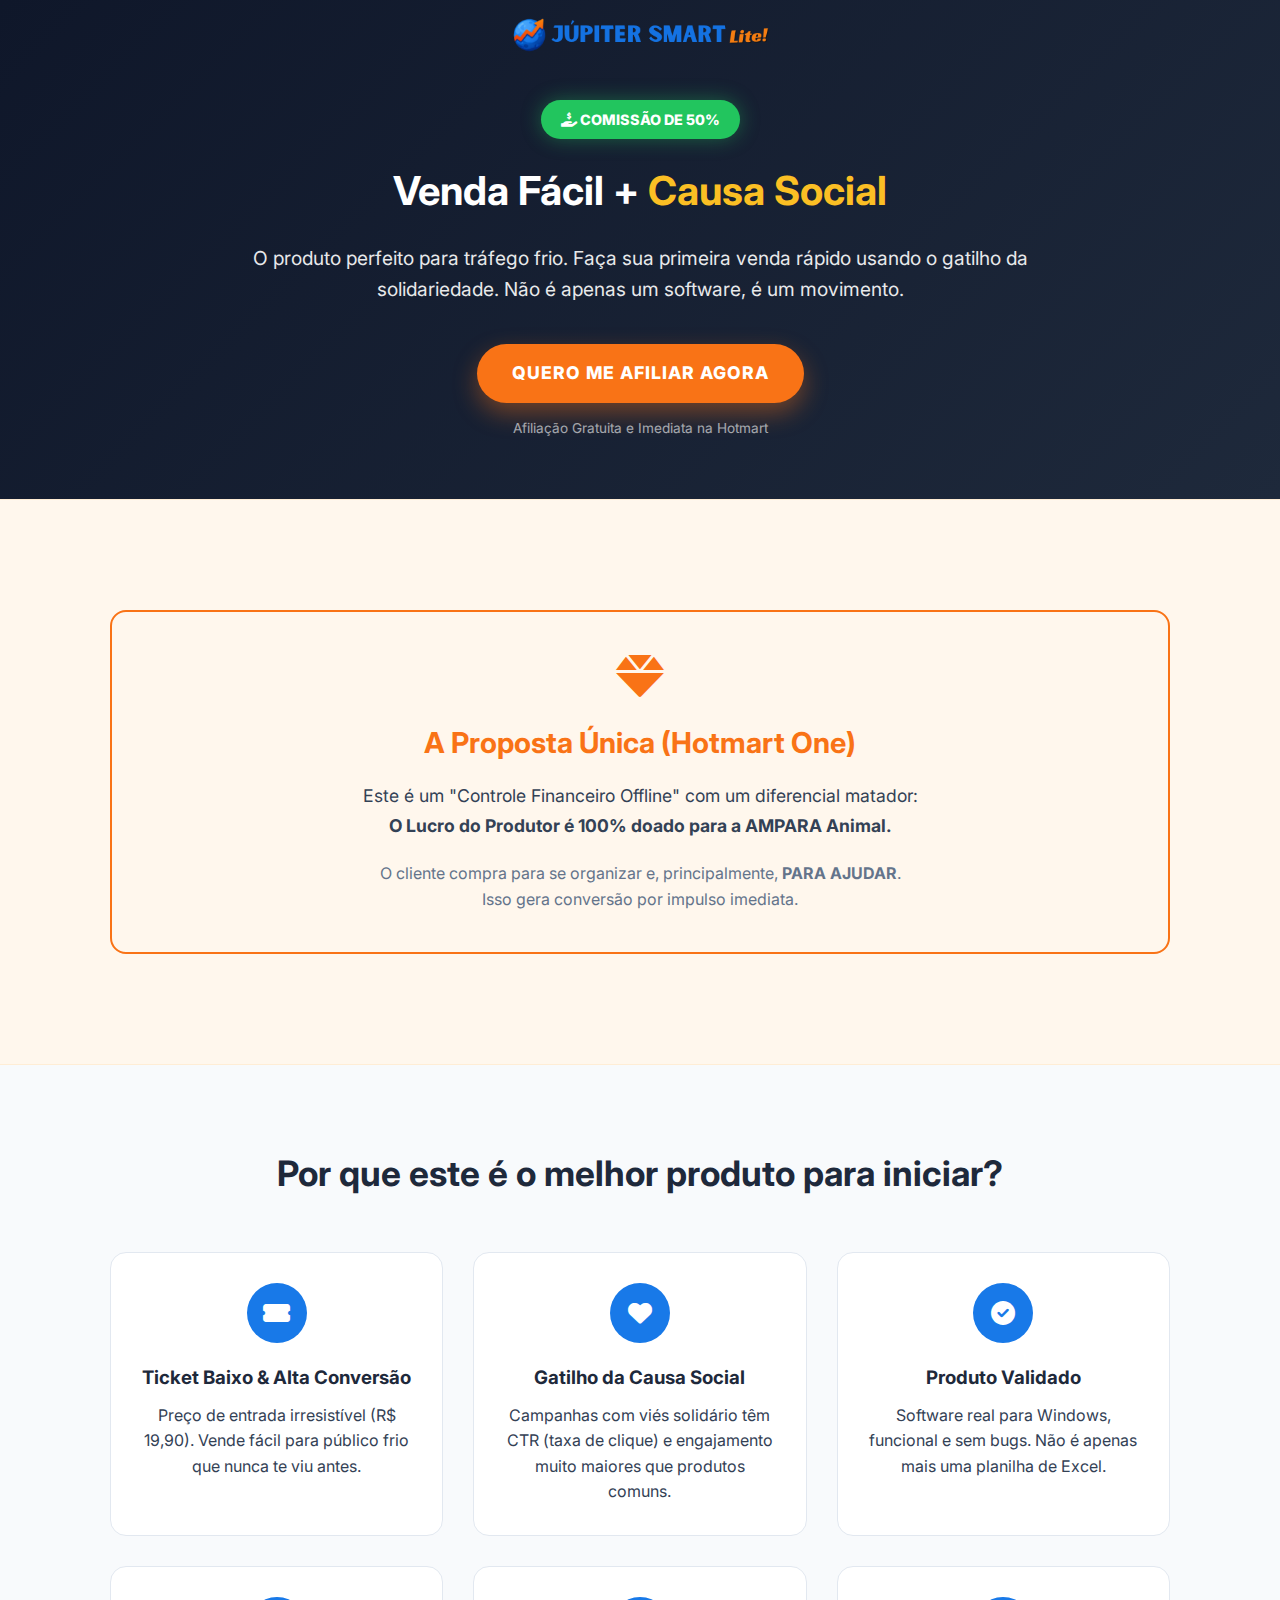
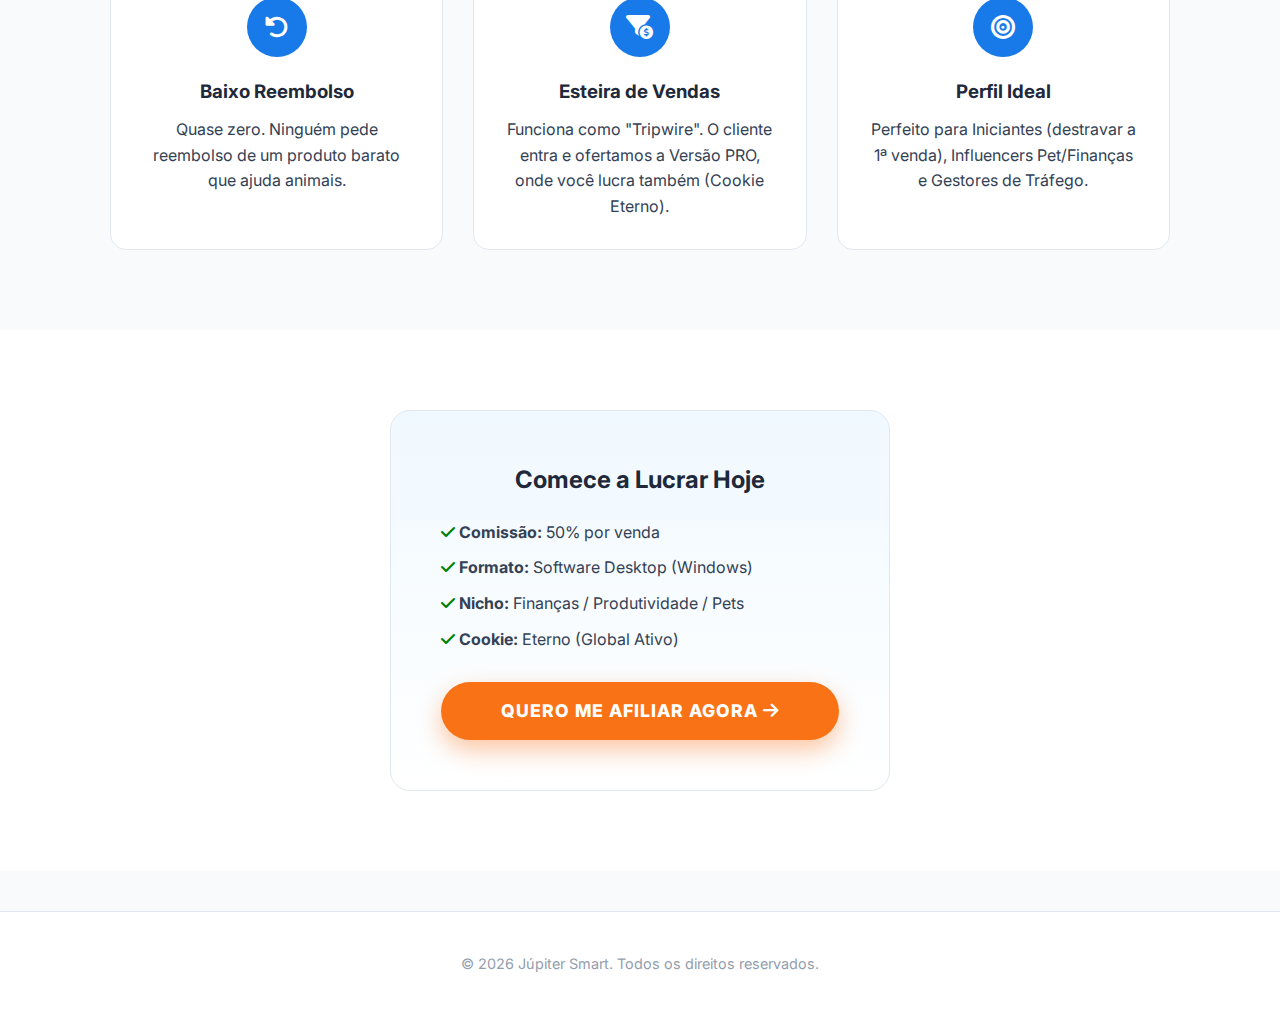
<file: afiliados.html>
<!DOCTYPE html>
<html lang="pt-BR">
<head>
    <meta charset="UTF-8">
    <meta name="viewport" content="width=device-width, initial-scale=1.0">
    <title>Seja um Afiliado - Júpiter Smart</title>
    
    <meta name="description" content="Lucre 50% de comissão ajudando a causa animal. O produto perfeito para tráfego frio e primeira venda.">
    <meta name="robots" content="noindex"> <link rel="icon" href="assets/img/favicon.png" type="image/png">
    <link href="https://fonts.googleapis.com/css2?family=Inter:wght@300;400;600;800&display=swap" rel="stylesheet">
    <link rel="preconnect" href="https://cdnjs.cloudflare.com" crossorigin>

    <link rel="stylesheet" href="https://cdnjs.cloudflare.com/ajax/libs/font-awesome/6.0.0/css/all.min.css" media="print" onload="this.media='all'">
    <noscript><link rel="stylesheet" href="https://cdnjs.cloudflare.com/ajax/libs/font-awesome/6.0.0/css/all.min.css"></noscript>

    <link rel="stylesheet" href="assets/css/style.css?v=2.0">

    <style>
        /* Ajustes Exclusivos para Página de Afiliados */
        .affiliate-hero {
            background: linear-gradient(135deg, #0f172a 0%, #1e293b 100%);
            color: white;
            padding: 100px 0 60px;
            text-align: center;
        }
        .affiliate-hero h1 { color: white; font-size: 2.5rem; margin-bottom: 20px; }
        .affiliate-hero .highlight { color: #fbbf24; } /* Amarelo Ouro */
        
        .commission-badge {
            background: #22c55e;
            color: white;
            padding: 8px 20px;
            border-radius: 50px;
            font-weight: 800;
            font-size: 0.9rem;
            text-transform: uppercase;
            display: inline-block;
            margin-bottom: 20px;
            box-shadow: 0 0 20px rgba(34, 197, 94, 0.4);
        }

        /* Card de Destaque (Hotmart One) */
        .unique-prop-box {
            background: #fff7ed; /* Fundo Laranja Bem Claro */
            border: 2px solid var(--accent);
            border-radius: 16px;
            padding: 40px;
            margin: 50px 0;
            text-align: center;
        }
        .unique-prop-box h3 { color: var(--accent); font-size: 1.8rem; margin-bottom: 15px; }

        /* Lista de Vantagens (Grid) */
        .benefit-icon {
            width: 60px; height: 60px;
            background: var(--primary);
            color: white;
            border-radius: 50%;
            display: flex; align-items: center; justify-content: center;
            font-size: 1.5rem;
            margin: 0 auto 20px;
        }
		
       /* --- AJUSTES DE DARK MODE (Automático) --- */
        
        /* 1. O Hero já é escuro por padrão, então não mexemos. */

        /* 2. Caixa de Proposta Única (Aquela Laranja Clara) */
        /* No escuro, ela vira cinza escuro para não ofuscar a visão */
        body.dark-mode .unique-prop-box {
            background: #1e293b; /* Cinza Escuro (Slate-800) */
            border-color: var(--border);
        }
        
        /* Ajuste do texto dentro da caixa */
        body.dark-mode .unique-prop-box p {
            color: var(--text-main); /* Garante leitura perfeita */
        }
        
        /* 3. Rodapé */
        body.dark-mode footer {
            border-color: var(--border);
            color: var(--text-muted);
        }
    </style>
</head>
<body>

    <header style="position: absolute; background: transparent; box-shadow: none;">
        <div class="container">
            <nav style="justify-content: center;">
                <a href="./" class="logo">
                    <img src="assets/img/logo.png" alt="Logo Júpiter Lite" class="logo-img" width="180" height="40">
                </a>
            </nav>
        </div>
    </header>

    <section class="affiliate-hero">
        <div class="container">
            <div class="commission-badge"><i class="fas fa-hand-holding-usd"></i> Comissão de 50%</div>
            <h1>Venda Fácil + <span class="highlight">Causa Social</span></h1>
            <p style="font-size: 1.2rem; opacity: 0.9; max-width: 800px; margin: 0 auto 40px;">
                O produto perfeito para tráfego frio. Faça sua primeira venda rápido usando o gatilho da solidariedade. Não é apenas um software, é um movimento.
            </p>
            <a href="https://app-vlc.hotmart.com/affiliate-recruiting/view/1915C101723963" target="_blank" class="btn btn-cta">QUERO ME AFILIAR AGORA</a>
            <p style="font-size: 0.85rem; margin-top: 15px; opacity: 0.6;">Afiliação Gratuita e Imediata na Hotmart</p>
        </div>
    </section>

    <section class="cause-section">
        <div class="container">
            <div class="unique-prop-box">
                <i class="fas fa-gem" style="font-size: 3rem; color: var(--accent); margin-bottom: 20px;"></i>
                <h3>A Proposta Única (Hotmart One)</h3>
                <p style="font-size: 1.1rem; line-height: 1.7; color: var(--text-main);">
                    Este é um "Controle Financeiro Offline" com um diferencial matador: <br>
                    <strong>O Lucro do Produtor é 100% doado para a AMPARA Animal.</strong>
                </p>
                <p style="margin-top: 20px; color: var(--text-muted);">
                    O cliente compra para se organizar e, principalmente, <strong>PARA AJUDAR</strong>. <br>Isso gera conversão por impulso imediata.
                </p>
            </div>
        </div>
    </section>

    <section class="features">
        <div class="container">
            <h2 class="text-center" style="margin-bottom: 50px;">Por que este é o melhor produto para iniciar?</h2>
            
            <div class="grid">
                <div class="feature-card">
                    <div class="benefit-icon"><i class="fas fa-ticket-alt"></i></div>
                    <h3>Ticket Baixo & Alta Conversão</h3>
                    <p>Preço de entrada irresistível (R$ 19,90). Vende fácil para público frio que nunca te viu antes.</p>
                </div>

                <div class="feature-card">
                    <div class="benefit-icon"><i class="fas fa-heart"></i></div>
                    <h3>Gatilho da Causa Social</h3>
                    <p>Campanhas com viés solidário têm CTR (taxa de clique) e engajamento muito maiores que produtos comuns.</p>
                </div>

                <div class="feature-card">
                    <div class="benefit-icon"><i class="fas fa-check-circle"></i></div>
                    <h3>Produto Validado</h3>
                    <p>Software real para Windows, funcional e sem bugs. Não é apenas mais uma planilha de Excel.</p>
                </div>

                <div class="feature-card">
                    <div class="benefit-icon"><i class="fas fa-undo-alt"></i></div>
                    <h3>Baixo Reembolso</h3>
                    <p>Quase zero. Ninguém pede reembolso de um produto barato que ajuda animais.</p>
                </div>

                <div class="feature-card">
                    <div class="benefit-icon"><i class="fas fa-funnel-dollar"></i></div>
                    <h3>Esteira de Vendas</h3>
                    <p>Funciona como "Tripwire". O cliente entra e ofertamos a Versão PRO, onde você lucra também (Cookie Eterno).</p>
                </div>

                <div class="feature-card">
                    <div class="benefit-icon"><i class="fas fa-bullseye"></i></div>
                    <h3>Perfil Ideal</h3>
                    <p>Perfeito para Iniciantes (destravar a 1ª venda), Influencers Pet/Finanças e Gestores de Tráfego.</p>
                </div>
            </div>
        </div>
    </section>

    <section class="price-section" style="background: var(--bg-card); color: var(--text-main);">
        <div class="container">
            <div class="price-card" style="background: var(--hero-bg); border: 1px solid var(--border);">
                <h2 style="color: var(--text-title); margin-bottom: 20px;">Comece a Lucrar Hoje</h2>
                
                <ul style="text-align: left; list-style: none; margin-bottom: 30px; font-size: 1rem;">
                    <li style="margin-bottom: 10px;"><i class="fas fa-check" style="color: green;"></i> <strong>Comissão:</strong> 50% por venda</li>
                    <li style="margin-bottom: 10px;"><i class="fas fa-check" style="color: green;"></i> <strong>Formato:</strong> Software Desktop (Windows)</li>
                    <li style="margin-bottom: 10px;"><i class="fas fa-check" style="color: green;"></i> <strong>Nicho:</strong> Finanças / Produtividade / Pets</li>
                    <li style="margin-bottom: 10px;"><i class="fas fa-check" style="color: green;"></i> <strong>Cookie:</strong> Eterno (Global Ativo)</li>
                </ul>

                <a href="https://app-vlc.hotmart.com/affiliate-recruiting/view/1915C101723963" target="_blank" class="btn btn-cta" style="width: 100%;">
                    QUERO ME AFILIAR AGORA <i class="fas fa-arrow-right"></i>
                </a>
            </div>
        </div>
    </section>

    <footer style="text-align: center; padding: 40px 0; border-top: 1px solid var(--border); margin-top: 40px; color: var(--text-muted);">
        <p style="opacity: 0.7; font-size: 0.9rem;">
            &copy; <span id="current-year">2025</span> Júpiter Smart. Todos os direitos reservados.
        </p>
    </footer>

    <script src="assets/js/script.js"></script>
</body>

</html>
</file>
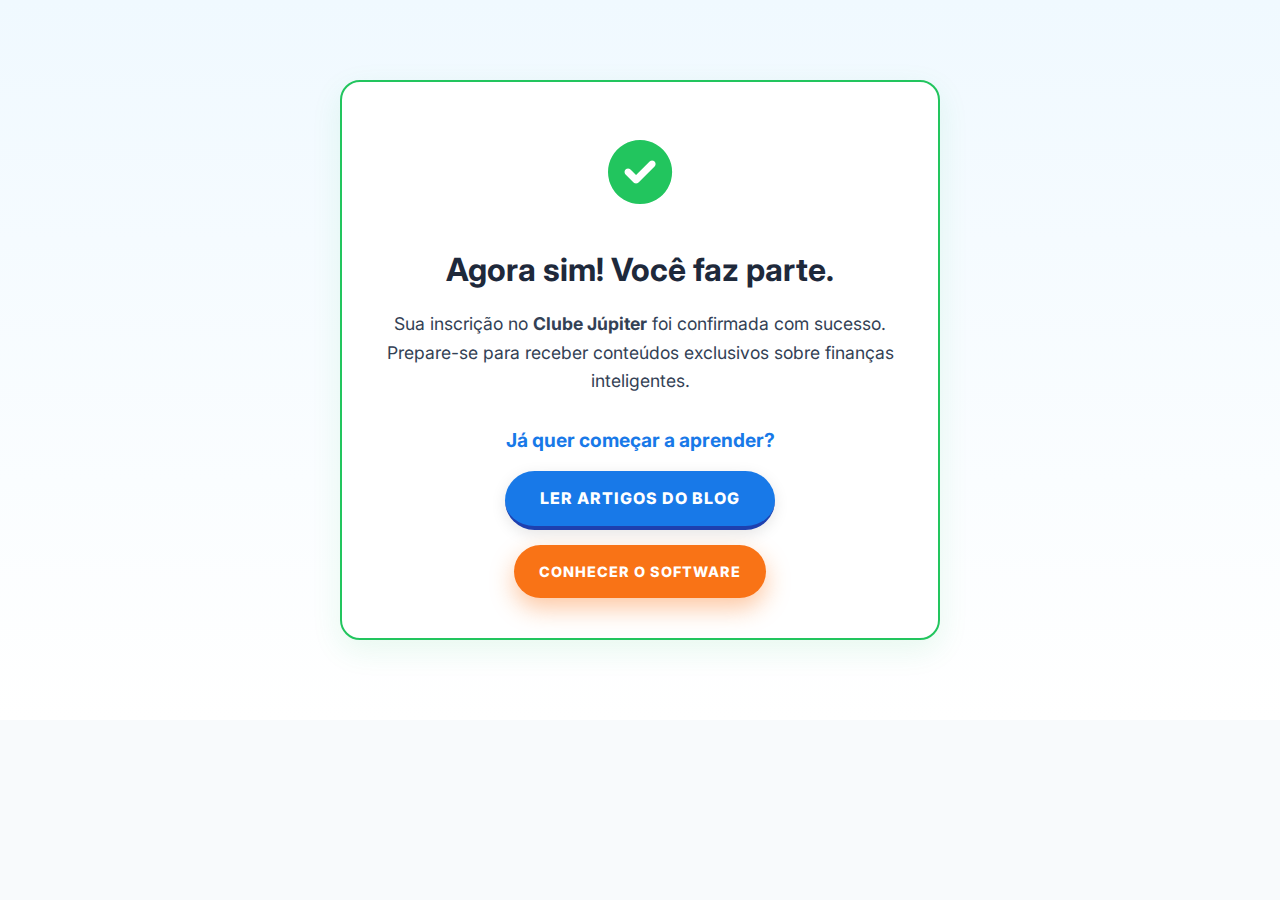
<file: boas-vindas.html>
<!DOCTYPE html>
<html lang="pt-BR">
<head>
    <meta charset="UTF-8">
    <meta name="viewport" content="width=device-width, initial-scale=1.0">
    <title>Inscrição Confirmada! - Júpiter Smart</title>
    <link rel="icon" href="assets/img/favicon.png" type="image/png">
    
    <link href="https://fonts.googleapis.com/css2?family=Inter:wght@300;400;600;800&display=swap" rel="stylesheet">
    <link rel="stylesheet" href="https://cdnjs.cloudflare.com/ajax/libs/font-awesome/6.0.0/css/all.min.css">
    <link rel="stylesheet" href="assets/css/style.css">

    <style>
        .welcome-hero {
            min-height: 80vh;
            display: flex;
            align-items: center;
            justify-content: center;
            text-align: center;
            background: var(--hero-bg);
            padding: 20px;
        }
        .success-box {
            background: var(--bg-card);
            padding: 40px;
            border-radius: 20px;
            border: 2px solid #22c55e; /* Borda Verde de Sucesso */
            max-width: 600px;
            box-shadow: 0 10px 30px rgba(34, 197, 94, 0.1);
        }
        .check-icon {
            font-size: 4rem;
            color: #22c55e;
            margin-bottom: 20px;
            animation: popIn 0.5s cubic-bezier(0.175, 0.885, 0.32, 1.275);
        }
        @keyframes popIn {
            from {transform: scale(0);}
            to {transform: scale(1);}
        }
    </style>
</head>
<body>

    <section class="welcome-hero">
        <div class="container">
            <div class="success-box">
                <div class="check-icon"><i class="fas fa-check-circle"></i></div>
                
                <h1 style="color: var(--text-title); margin-bottom: 15px;">Agora sim! Você faz parte.</h1>
                
                <p style="color: var(--text-main); font-size: 1.1rem; line-height: 1.6; margin-bottom: 30px;">
                    Sua inscrição no <strong>Clube Júpiter</strong> foi confirmada com sucesso.<br>
                    Prepare-se para receber conteúdos exclusivos sobre finanças inteligentes.
                </p>

                <h3 style="color: var(--primary); margin-bottom: 15px; font-size:1.2rem;">Já quer começar a aprender?</h3>

                <div style="display: flex; gap: 15px; justify-content: center; flex-wrap: wrap;">
                    <a href="blog.html" class="btn btn-primary">Ler Artigos do Blog</a>
                    <a href="index.html#comprar" class="btn btn-cta" style="font-size: 0.9rem; padding: 15px 25px;">Conhecer o Software</a>
                </div>
            </div>
        </div>
    </section>

    <script src="assets/js/script.js"></script>
</body>
</html>
</file>
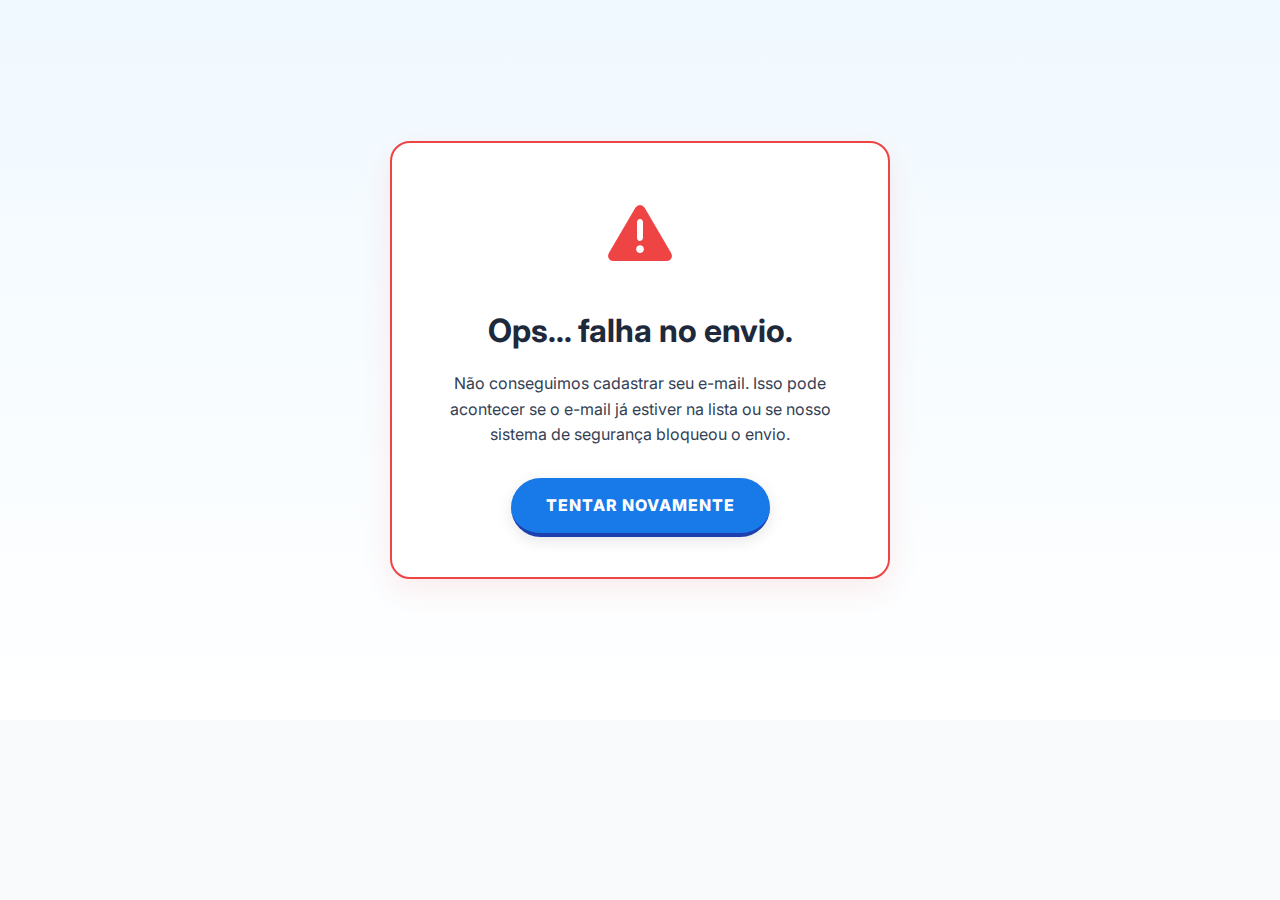
<file: erro.html>
<!DOCTYPE html>
<html lang="pt-BR">
<head>
    <meta charset="UTF-8">
    <meta name="viewport" content="width=device-width, initial-scale=1.0">
    <title>Ops! Algo deu errado - Júpiter Smart</title>
    <link rel="icon" href="assets/img/favicon.png" type="image/png">
    
    <link href="https://fonts.googleapis.com/css2?family=Inter:wght@300;400;600;800&display=swap" rel="stylesheet">
    <link rel="stylesheet" href="https://cdnjs.cloudflare.com/ajax/libs/font-awesome/6.0.0/css/all.min.css">
    <link rel="stylesheet" href="assets/css/style.css">

    <style>
        .error-hero {
            min-height: 80vh;
            display: flex;
            align-items: center;
            justify-content: center;
            text-align: center;
            background: var(--hero-bg);
            padding: 20px;
        }
        .error-box {
            background: var(--bg-card);
            padding: 40px;
            border-radius: 20px;
            border: 2px solid #ef4444; /* Borda Vermelha de Erro */
            max-width: 500px;
            box-shadow: 0 10px 30px rgba(239, 68, 68, 0.1);
        }
        .error-icon {
            font-size: 4rem;
            color: #ef4444;
            margin-bottom: 20px;
            animation: shake 0.5s;
        }
        @keyframes shake {
            0% { transform: translateX(0); }
            25% { transform: translateX(-5px); }
            50% { transform: translateX(5px); }
            75% { transform: translateX(-5px); }
            100% { transform: translateX(0); }
        }
    </style>
</head>
<body>

    <section class="error-hero">
        <div class="container">
            <div class="error-box">
                <div class="error-icon"><i class="fas fa-exclamation-triangle"></i></div>
                
                <h1 style="color: var(--text-title); margin-bottom: 15px;">Ops... falha no envio.</h1>
                
                <p style="color: var(--text-main); font-size: 1rem; line-height: 1.6; margin-bottom: 30px;">
                    Não conseguimos cadastrar seu e-mail. Isso pode acontecer se o e-mail já estiver na lista ou se nosso sistema de segurança bloqueou o envio.
                </p>

                <a href="index.html" class="btn btn-primary">Tentar Novamente</a>
            </div>
        </div>
    </section>

    <script src="assets/js/script.js"></script>
</body>
</html>
</file>
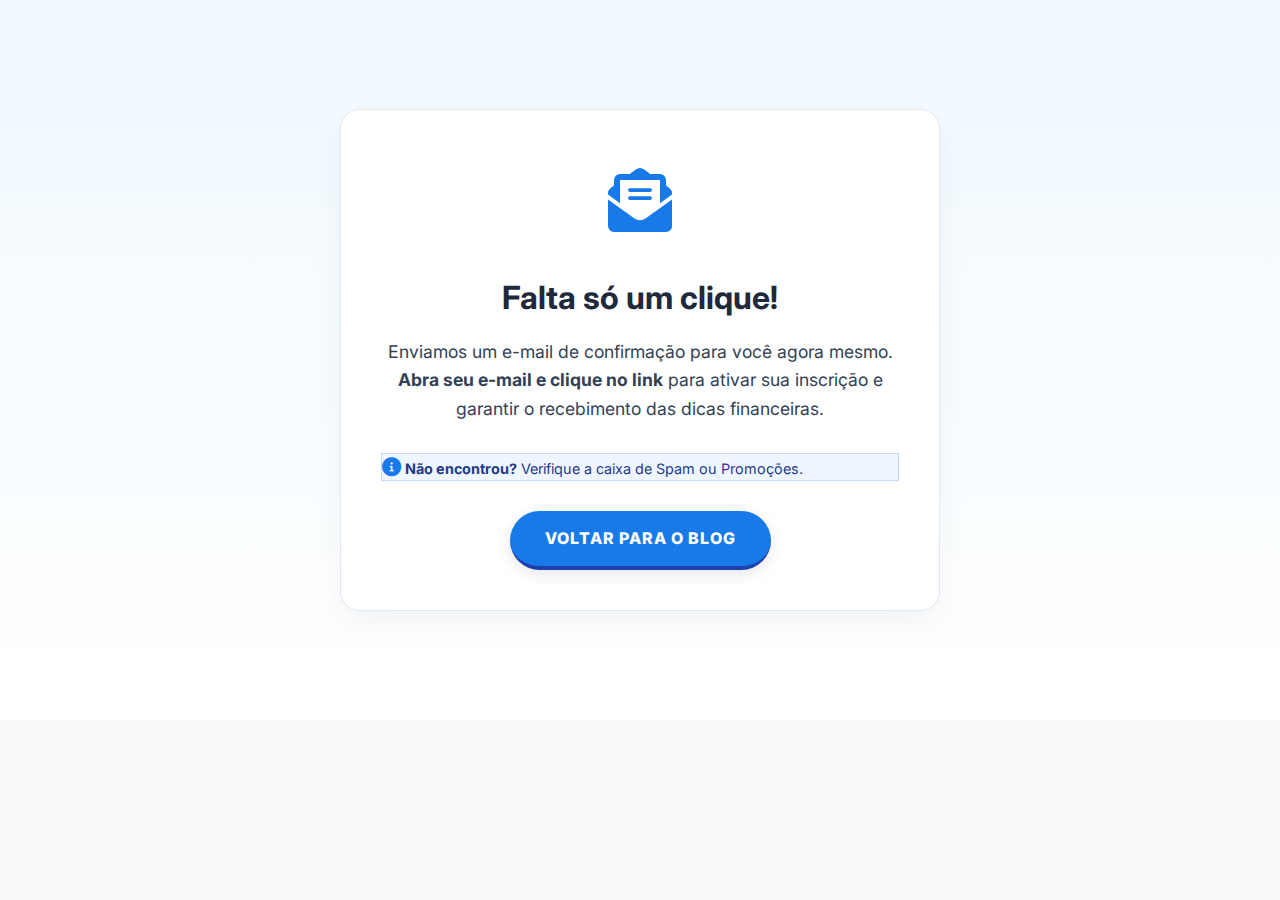
<file: obrigado.html>
<!DOCTYPE html>
<html lang="pt-BR">
<head>
    <meta charset="UTF-8">
    <meta name="viewport" content="width=device-width, initial-scale=1.0">
    <title>Quase lá! - Júpiter Smart</title>
    <link rel="icon" href="assets/img/favicon.png" type="image/png">
    
    <link href="https://fonts.googleapis.com/css2?family=Inter:wght@300;400;600;800&display=swap" rel="stylesheet">
    <link rel="stylesheet" href="https://cdnjs.cloudflare.com/ajax/libs/font-awesome/6.0.0/css/all.min.css">
    <link rel="stylesheet" href="assets/css/style.css">

    <style>
        /* Ajuste exclusivo para esta página centralizada */
        .thank-you-hero {
            min-height: 80vh; /* Ocupa quase a tela toda */
            display: flex;
            align-items: center;
            justify-content: center;
            text-align: center;
            background: var(--hero-bg);
            padding: 20px;
        }
        .step-box {
            background: var(--bg-card);
            padding: 40px;
            border-radius: 20px;
            border: 1px solid var(--border);
            max-width: 600px;
            box-shadow: 0 10px 30px rgba(0,0,0,0.05);
        }
        .mail-icon {
            font-size: 4rem;
            color: var(--primary);
            margin-bottom: 20px;
            animation: bounce 2s infinite;
        }
        @keyframes bounce {
            0%, 20%, 50%, 80%, 100% {transform: translateY(0);}
            40% {transform: translateY(-10px);}
            60% {transform: translateY(-5px);}
        }
    </style>
</head>
<body>

    <section class="thank-you-hero">
        <div class="container">
            <div class="step-box">
                <div class="mail-icon"><i class="fas fa-envelope-open-text"></i></div>
                
                <h1 style="color: var(--text-title); margin-bottom: 15px;">Falta só um clique!</h1>
                
                <p style="color: var(--text-main); font-size: 1.1rem; line-height: 1.6; margin-bottom: 30px;">
                    Enviamos um e-mail de confirmação para você agora mesmo.<br>
                    <strong>Abra seu e-mail e clique no link</strong> para ativar sua inscrição e garantir o recebimento das dicas financeiras.
                </p>

                <div class="alert-info" style="text-align: left; margin-bottom: 30px; font-size: 0.9rem;">
                    <i class="fas fa-info-circle"></i> 
                    <strong>Não encontrou?</strong> Verifique a caixa de Spam ou Promoções.
                </div>

                <a href="blog.html" class="btn btn-primary">Voltar para o Blog</a>
            </div>
        </div>
    </section>

    <script src="assets/js/script.js"></script>
</body>
</html>
</file>
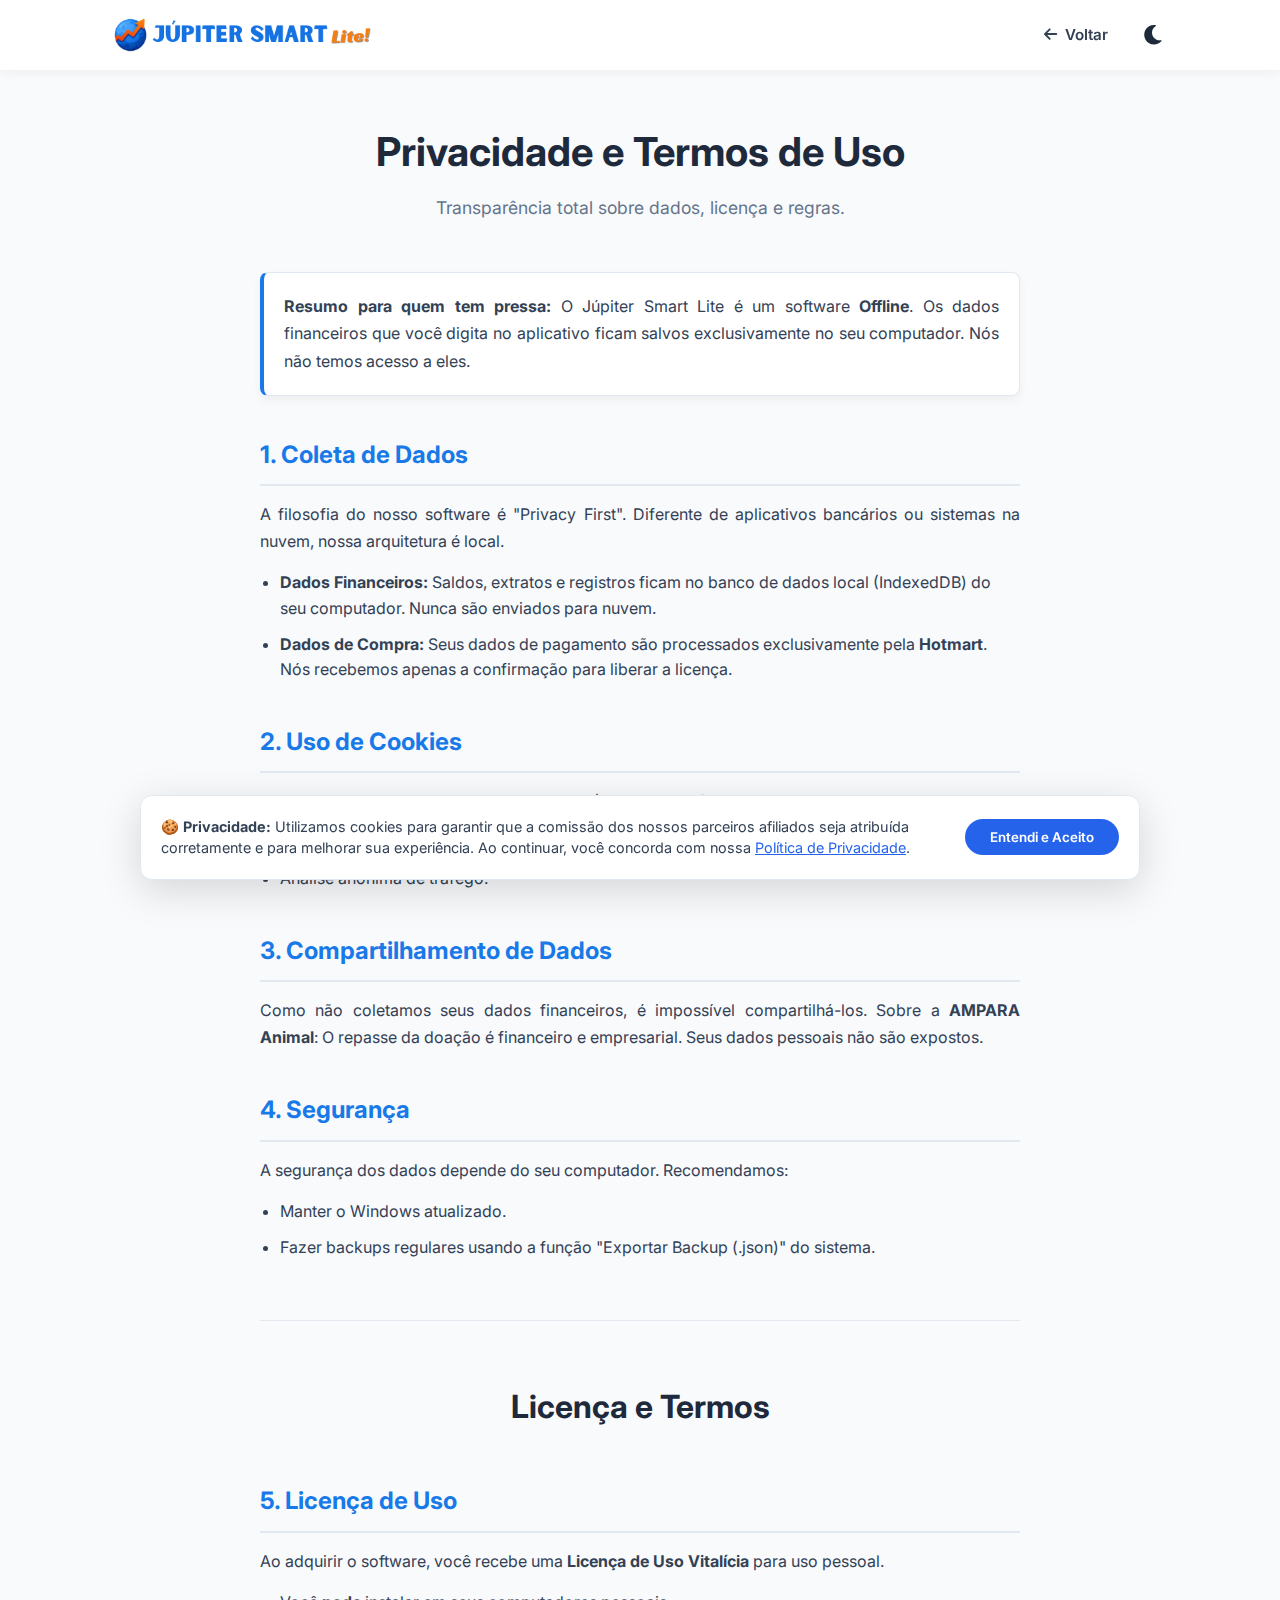
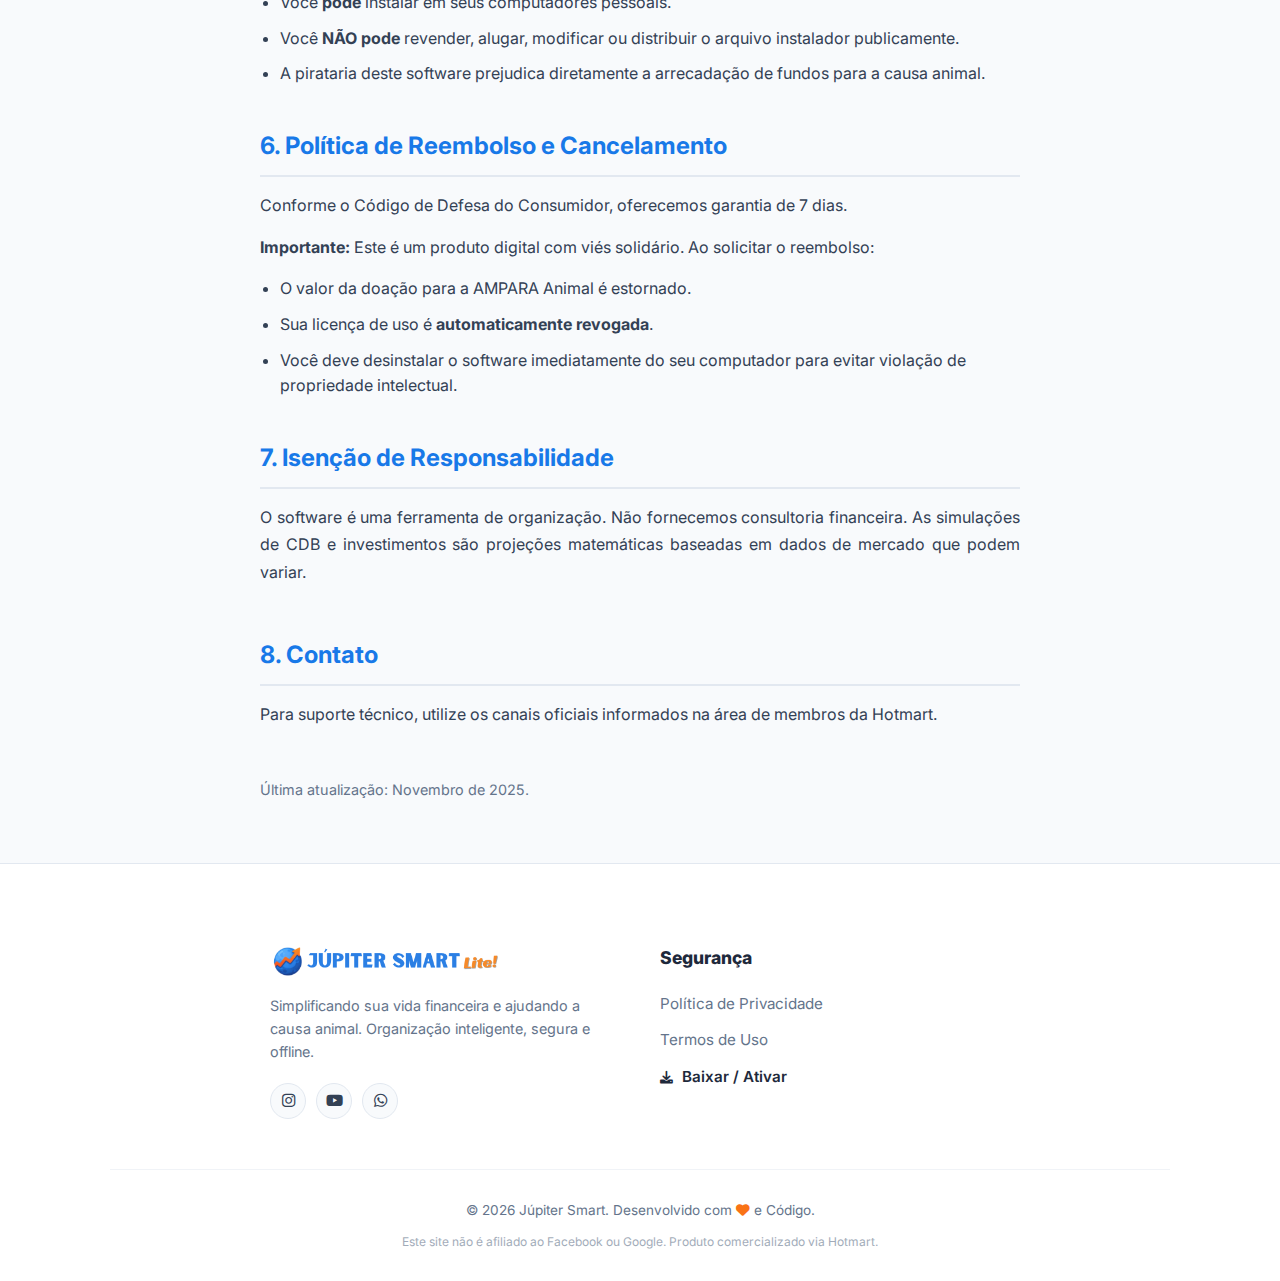
<file: politica.html>
<!DOCTYPE html>
<html lang="pt-BR">
<head>
    <meta charset="UTF-8">
    <meta name="viewport" content="width=device-width, initial-scale=1.0">
    <title>Política de Privacidade e Termos - Júpiter Smart Lite</title>
    <meta name="robots" content="noindex">

    <meta name="description" content="Organize suas finanças e ajude a AMPARA Animal. Transparência total sobre dados, licença e regras.">
	<link rel="canonical" href="https://jupiterlite.textospropagandas.com.br/politica.html" />
    <link rel="icon" href="assets/img/favicon.png" type="image/png">
    
    <link href="https://fonts.googleapis.com/css2?family=Inter:wght@300;400;600;800&display=swap" rel="stylesheet">
    <link rel="preconnect" href="https://cdnjs.cloudflare.com" crossorigin>

    <link rel="stylesheet" href="https://cdnjs.cloudflare.com/ajax/libs/font-awesome/6.0.0/css/all.min.css" media="print" onload="this.media='all'">
    <noscript><link rel="stylesheet" href="https://cdnjs.cloudflare.com/ajax/libs/font-awesome/6.0.0/css/all.min.css"></noscript>

    <link rel="stylesheet" href="assets/css/style.css?v=2.0">

   <style>
        /* Estilos específicos da Política */
        .policy-container { max-width: 800px; margin: 120px auto 60px; padding: 0 20px; }
        .policy-header { text-align: center; margin-bottom: 50px; }
        .policy-header h1 { font-size: 2.5rem; color: var(--text-title); margin-bottom: 10px; }
        .policy-header p { font-size: 1.1rem; color: var(--text-muted); }
        
        .policy-content h2 { color: var(--primary); font-size: 1.5rem; margin-top: 40px; margin-bottom: 15px; border-bottom: 2px solid var(--border); padding-bottom: 10px; }
        .policy-content p { margin-bottom: 15px; color: var(--text-main); text-align: justify; line-height: 1.7; }
        .policy-content ul { margin-bottom: 20px; padding-left: 20px; }
        .policy-content li { margin-bottom: 10px; color: var(--text-main); }
        
        /* Box de Destaque (Compatível com Dark Mode) */
        .highlight-box { 
            background: var(--bg-card); 
            border: 1px solid var(--border);
            border-left: 4px solid var(--primary); 
            padding: 20px; 
            border-radius: 8px; 
            margin: 30px 0; 
            box-shadow: 0 4px 10px rgba(0,0,0,0.05);
        }
        
        /* Estilo do Rodapé alinhado */
        footer p { margin: 0; }
    </style>
</head>
<body class="page-home">

    <header>
        <div class="container">
            <nav>
                <a href="./" class="logo">
                    <img src="assets/img/logo.png" alt="Logo Júpiter Lite" class="logo-img" width="180" height="40">
                </a>
                
                <div class="nav-right" style="display: flex; align-items: center; gap: 15px;">                   
                    <a href="./" class="back-link" style="color: var(--text-main); font-weight: 600; text-decoration: none; display: flex; align-items: center; gap: 8px;">
                        <i class="fas fa-arrow-left"></i> <span class="hide-mobile">Voltar</span>
                    </a>
					<button class="theme-btn" id="theme-toggle" title="Alternar Tema"><i class="fas fa-moon"></i></button>
                </div>
            </nav>
        </div>
    </header>

    <div class="policy-container">
        <div class="policy-header">
            <h1>Privacidade e Termos de Uso</h1>
            <p>Transparência total sobre dados, licença e regras.</p>
        </div>

        <div class="policy-content">
            <div class="highlight-box">
                <p style="margin:0;"><strong>Resumo para quem tem pressa:</strong> O Júpiter Smart Lite é um software <strong>Offline</strong>. Os dados financeiros que você digita no aplicativo ficam salvos exclusivamente no seu computador. Nós não temos acesso a eles.</p>
            </div>

            <h2>1. Coleta de Dados</h2>
            <p>A filosofia do nosso software é "Privacy First". Diferente de aplicativos bancários ou sistemas na nuvem, nossa arquitetura é local.</p>
            <ul>
                <li><strong>Dados Financeiros:</strong> Saldos, extratos e registros ficam no banco de dados local (IndexedDB) do seu computador. Nunca são enviados para nuvem.</li>
                <li><strong>Dados de Compra:</strong> Seus dados de pagamento são processados exclusivamente pela <strong>Hotmart</strong>. Nós recebemos apenas a confirmação para liberar a licença.</li>
            </ul>

            <h2>2. Uso de Cookies</h2>
            <p>O aplicativo desktop não usa cookies. O site (Landing Page) utiliza cookies essenciais para:</p>
            <ul>
                <li>Rastrear a origem das vendas para remunerar os afiliados parceiros.</li>
                <li>Análise anônima de tráfego.</li>
            </ul>

            <h2>3. Compartilhamento de Dados</h2>
            <p>Como não coletamos seus dados financeiros, é impossível compartilhá-los. Sobre a <strong>AMPARA Animal</strong>: O repasse da doação é financeiro e empresarial. Seus dados pessoais não são expostos.</p>

            <h2>4. Segurança</h2>
            <p>A segurança dos dados depende do seu computador. Recomendamos:</p>
            <ul>
                <li>Manter o Windows atualizado.</li>
                <li>Fazer backups regulares usando a função "Exportar Backup (.json)" do sistema.</li>
            </ul>

            <div style="margin-top: 60px; padding-top: 20px; border-top: 1px solid var(--border);">
                <h2 style="border: none; font-size: 2rem; text-align: center; color: var(--text-title); margin-bottom: 30px;">Licença e Termos</h2>

                <h2>5. Licença de Uso</h2>
                <p>Ao adquirir o software, você recebe uma <strong>Licença de Uso Vitalícia</strong> para uso pessoal.</p>
                <ul>
                    <li>Você <strong>pode</strong> instalar em seus computadores pessoais.</li>
                    <li>Você <strong>NÃO pode</strong> revender, alugar, modificar ou distribuir o arquivo instalador publicamente.</li>
                    <li>A pirataria deste software prejudica diretamente a arrecadação de fundos para a causa animal.</li>
                </ul>

                <h2>6. Política de Reembolso e Cancelamento</h2>
                <p>Conforme o Código de Defesa do Consumidor, oferecemos garantia de 7 dias.</p>
                <p><strong>Importante:</strong> Este é um produto digital com viés solidário. Ao solicitar o reembolso:</p>
                <ul>
                    <li>O valor da doação para a AMPARA Animal é estornado.</li>
                    <li>Sua licença de uso é <strong>automaticamente revogada</strong>.</li>
                    <li>Você deve desinstalar o software imediatamente do seu computador para evitar violação de propriedade intelectual.</li>
                </ul>

                <h2>7. Isenção de Responsabilidade</h2>
                <p>O software é uma ferramenta de organização. Não fornecemos consultoria financeira. As simulações de CDB e investimentos são projeções matemáticas baseadas em dados de mercado que podem variar.</p>
            </div>

            <h2 style="margin-top: 50px;">8. Contato</h2>
            <p>Para suporte técnico, utilize os canais oficiais informados na área de membros da Hotmart.</p>

            <p style="margin-top: 50px; font-size: 0.9rem; color: var(--text-muted);">Última atualização: Novembro de 2025.</p>
        </div>
    </div>

    <footer>
        <div class="container">
            
            <div class="footer-grid">
                
                <div class="footer-col">
                    <a href="#" class="footer-logo">
                        <img src="assets/img/logo.png" alt="Logo Júpiter Lite" class="logo-img" width="180" height="40">
                    </a>
                    <p class="footer-desc">
                        Simplificando sua vida financeira e ajudando a causa animal. Organização inteligente, segura e offline.
                    </p>
                    <div class="social-links">
                        <a href="https://www.instagram.com/jupitersmartpro/" aria-label="Instagram" rel='nofollow noreferrer noopener' target='_blank'><i class="fab fa-instagram"></i></a>
                        <a href="https://www.youtube.com/@JupiterSmartProApp" aria-label="YouTube" rel='nofollow noreferrer noopener' target='_blank'><i class="fab fa-youtube"></i></a>
                        <a href="https://wa.link/uwhaq1" aria-label="WhatsApp" rel='nofollow noreferrer noopener' target='_blank'><i class="fab fa-whatsapp"></i></a>
                    </div>
                </div>

                <div class="footer-col">
                  <h4>Explorar</h4>
                  <ul class="footer-links">
                  <li><a href="index.html">Página Inicial</a></li>
                  <li><a href="sobre.html">Sobre o Criador</a></li>
                  <li><a href="blog.html">Blog de Finanças</a></li>
                 <li><a href="afiliados.html" style="color: var(--accent); font-weight: 700;">Seja um Parceiro ($)</a></li>
                 <li><a href="/#faq">Dúvidas Frequentes</a></li>
                 </ul>
               </div>

                <div class="footer-col">
                  <h4>Segurança</h4>
				  <ul class="footer-links">
				  <li><a href="politica.html">Política de Privacidade</a></li>
				  <li><a href="politica.html#termos">Termos de Uso</a></li>
        
                 <li>
                <a href="https://app-update-server.github.io/apps/jupiter-lite.html" target="_blank" rel="noopener noreferrer" style="color: var(--text-title); font-weight: 600;">
                <i class="fas fa-download" style="font-size: 0.8rem; margin-right: 5px;"></i> Baixar / Ativar
                  </a>
                 </li>
                </ul>
               </div>

                <div class="footer-col newsletter-col">
                 <h4>Economize Agora</h4>
                 <p class="footer-desc">
                 Entre para o Clube e ganhe <strong style="color:var(--accent);">5% OFF</strong> na licença vitalícia do Júpiter Lite. Cupom enviado na hora!
                  </p>
				<form class="footer-form newsletter-form">
              <input type="hidden" name="origem" value="Júpiter Lite">    
        
              <div class="input-group">
            <input type="email" name="email" placeholder="Seu melhor e-mail" required>
            <button type="submit" class="btn-footer" aria-label="Inscrever">
                <i class="fas fa-paper-plane"></i>
            </button>
            </div>
            </form>

            <div class="sheet-success" style="display: none; margin-top: 15px; color: #22c55e; font-weight: 600; font-size: 0.9rem;">
            <i class="fas fa-check-circle"></i> Cadastrado com sucesso!
             </div>

            <div class="sheet-error" style="display: none; margin-top: 15px; color: #ef4444; font-weight: 600; font-size: 0.9rem;">
            <i class="fas fa-times-circle"></i> Erro ao salvar.
          </div>
          </div>
          </div>

            <div class="footer-divider"></div>

            <div class="footer-bottom">
                <p>&copy; <span id="current-year">2025</span> Júpiter Smart. Desenvolvido com <i class="fas fa-heart" style="color:var(--accent);"></i> e Código.</p>
                <p style="font-size: 0.75rem; opacity: 0.6;">
                    Este site não é afiliado ao Facebook ou Google. Produto comercializado via Hotmart.
                </p>
            </div>
        </div>
    </footer>

    <script src="assets/js/script.js"></script>
    <script src="assets/js/cookies.js"></script>

</body>

</html>
</file>
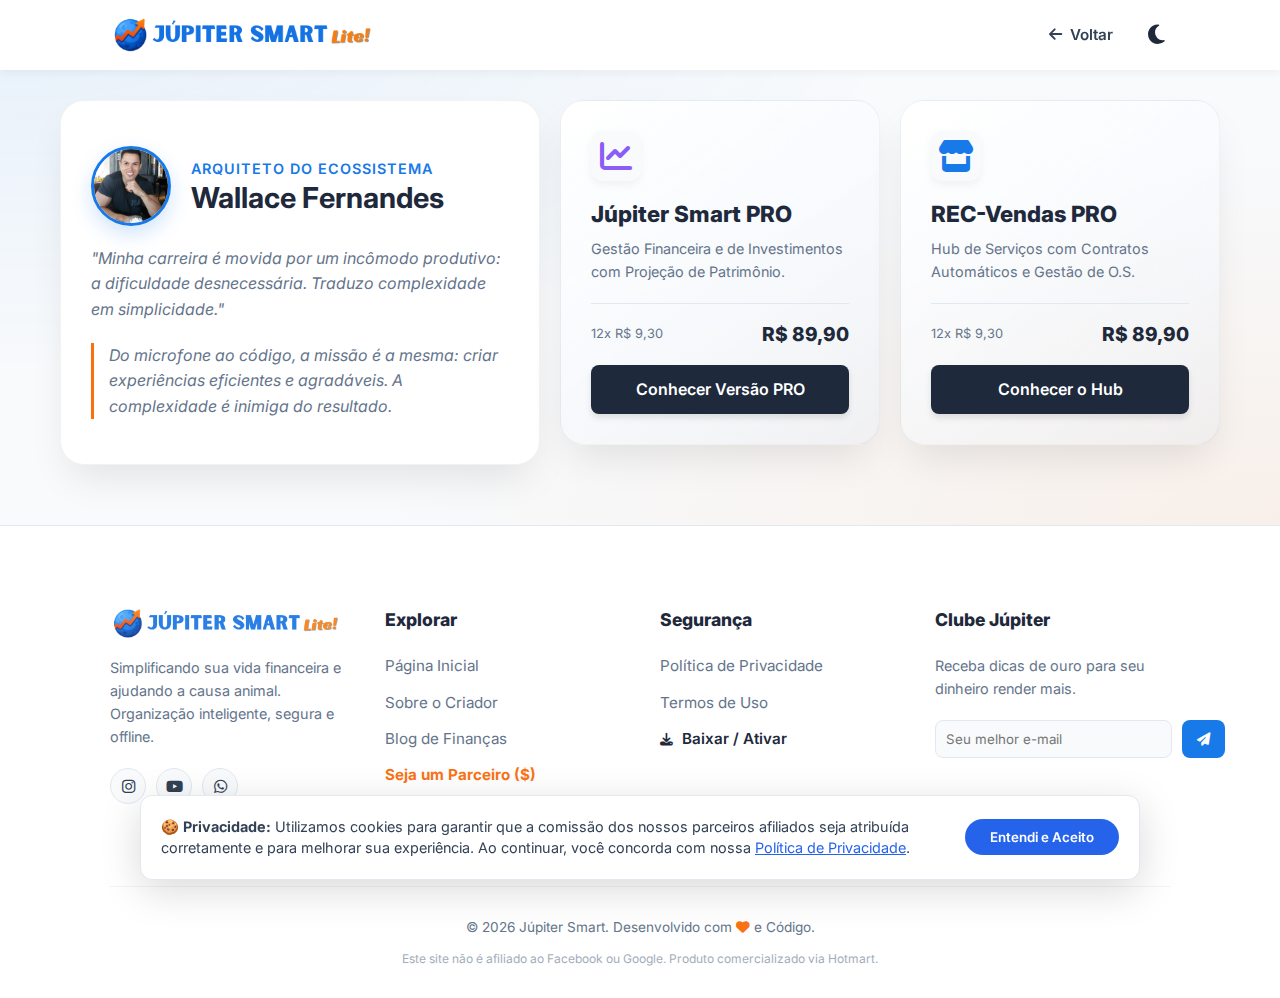
<file: sobre.html>
<!DOCTYPE html>
<html lang="pt-BR">
<head>
    <meta charset="UTF-8">
    <meta name="viewport" content="width=device-width, initial-scale=1.0">
    <title>O Criador & O Ecossistema</title>
    <meta name="robots" content="noindex">

    <meta name="description" content="Organize suas finanças e ajude a AMPARA Animal. Saiba quem está por trás de todo esse Ecossistema Júpiter.">
	<link rel="canonical" href="https://jupiterlite.textospropagandas.com.br/sobre.html" />
    <link rel="icon" href="assets/img/favicon.png" type="image/png">
    <link href="https://fonts.googleapis.com/css2?family=Inter:wght@300;400;600;800&display=swap" rel="stylesheet">
    <link rel="stylesheet" href="https://cdnjs.cloudflare.com/ajax/libs/font-awesome/6.4.0/css/all.min.css">
    
    <link rel="stylesheet" href="assets/css/style.css">

    <style>
        /* --- DESIGN SYSTEM EXCLUSIVO (OSCAR STYLE) --- */
        :root {
            --brand-blue: #1879e8;
            --brand-orange: #f9700d;
            --glass-bg: rgba(255, 255, 255, 0.8);
            --glass-border: 1px solid rgba(0, 0, 0, 0.05);
            --shadow-premium: 0 20px 40px -10px rgba(0,0,0,0.1);
        }

        body.dark-mode {
            --glass-bg: rgba(15, 23, 42, 0.8);
            --glass-border: 1px solid rgba(255, 255, 255, 0.05);
        }

        /* Layout Mestre */
        body {
            display: flex;
            flex-direction: column;
            min-height: 100vh;
        }
        main { flex: 1; }

        /* Fundo Premium */
        .page-wrapper {
            background-color: var(--bg-body);
            background-image: radial-gradient(at 0% 0%, rgba(24, 121, 232, 0.08) 0px, transparent 50%),
                              radial-gradient(at 100% 100%, rgba(249, 112, 13, 0.08) 0px, transparent 50%);
            padding: 100px 0 60px;
        }

        /* BENTO GRID */
        .bento-grid {
            display: grid;
            grid-template-columns: 1.2fr 0.8fr 0.8fr; /* Perfil | Prod 1 | Prod 2 */
            grid-template-rows: auto;
            gap: 20px;
            max-width: 1200px;
            margin: 0 auto;
            padding: 0 20px;
        }

        /* Card Base */
        .bento-card {
            background: var(--bg-card);
            border-radius: 24px;
            padding: 30px;
            border: var(--glass-border);
            box-shadow: var(--shadow-premium);
            transition: transform 0.3s ease;
            position: relative;
            overflow: hidden;
        }
        .bento-card:hover { transform: translateY(-5px); }

        /* --- 1. CARD PERFIL (Esquerda) --- */
        .card-profile {
            grid-column: span 1;
            grid-row: span 2;
            display: flex;
            flex-direction: column;
            align-items: flex-start;
            justify-content: center;
        }

        .profile-header { display: flex; align-items: center; gap: 20px; margin-bottom: 20px; }
        
        .avatar {
            width: 80px;
            height: 80px;
            border-radius: 50%;
            object-fit: cover;
            border: 3px solid var(--brand-blue);
            box-shadow: 0 8px 20px rgba(24, 121, 232, 0.2);
        }

        .profile-info h1 { font-size: 1.8rem; line-height: 1.2; color: var(--text-title); margin: 0; }
        .profile-info span { font-size: 0.9rem; color: var(--brand-blue); font-weight: 600; text-transform: uppercase; letter-spacing: 1px; }

        .bio { font-size: 1rem; color: var(--text-muted); line-height: 1.6; font-style: italic; }
        .bio-quote { border-left: 3px solid var(--brand-orange); padding-left: 15px; margin-top: 20px; }

        /* --- 2. CARDS PRODUTOS (Direita) --- */
        .card-product {
            display: flex;
            flex-direction: column;
            justify-content: space-between;
            background: linear-gradient(145deg, var(--bg-card) 0%, rgba(24, 121, 232, 0.03) 100%);
        }
        
        .prod-icon {
            font-size: 2rem;
            margin-bottom: 15px;
            background: var(--bg-body);
            width: 50px; height: 50px;
            display: flex; align-items: center; justify-content: center;
            border-radius: 12px;
            color: var(--brand-blue);
            box-shadow: 0 4px 10px rgba(0,0,0,0.05);
        }

        .prod-title { font-size: 1.4rem; font-weight: 800; margin-bottom: 5px; color: var(--text-title); }
        .prod-desc { font-size: 0.9rem; color: var(--text-muted); margin-bottom: 20px; min-height: 40px; }

        .prod-price { 
            margin-top: auto; 
            padding-top: 15px; 
            border-top: 1px solid var(--border); 
            display: flex; 
            justify-content: space-between;
            align-items: center;
        }
        .price-val { font-size: 1.2rem; font-weight: 800; color: var(--text-title); }
        .price-inst { font-size: 0.8rem; color: var(--text-muted); }

        /* --- BOTÕES DE COMPRA (CORRIGIDO) --- */
        .btn-shop {
            margin-top: 15px;
            background-color: #1e293b; /* Sempre escuro no modo claro */
            color: #ffffff !important; /* Texto sempre branco */
            text-align: center;
            padding: 12px;
            border-radius: 8px;
            font-weight: 600;
            text-decoration: none;
            transition: 0.2s;
            display: flex; align-items: center; justify-content: center; gap: 8px;
            box-shadow: 0 4px 6px rgba(0,0,0,0.1);
        }
        .btn-shop:hover { 
            background-color: var(--brand-blue); 
            transform: translateY(-2px);
        }

        /* CORREÇÃO ESPECÍFICA PARA DARK MODE */
        body.dark-mode .btn-shop {
            background-color: var(--brand-blue); /* Azul brilhante no fundo escuro */
            box-shadow: 0 4px 15px rgba(37, 99, 235, 0.4);
        }
        body.dark-mode .btn-shop:hover {
            background-color: #60a5fa; /* Azul mais claro */
        }

        /* Cores Específicas */
        .rec-vendas .prod-icon { color: var(--brand-blue); }
        .jupiter-pro .prod-icon { color: #8b5cf6; }

        /* --- RESPONSIVIDADE --- */
        @media (max-width: 1000px) {
            .bento-grid {
                grid-template-columns: 1fr 1fr; 
                grid-template-rows: auto;
            }
            .card-profile { grid-column: span 2; flex-direction: row; align-items: center; }
        }

        @media (max-width: 768px) {
            .page-wrapper { padding-top: 90px; }
            .bento-grid { grid-template-columns: 1fr; gap: 15px; }
            .card-profile { grid-column: span 1; flex-direction: column; text-align: center; }
            .profile-header { flex-direction: column; gap: 10px; }
            .bio-quote { text-align: left; }
        }
    </style>
</head>
<body>

    <header>
        <div class="container">
            <nav>
                <a href="./" class="logo">
                    <img src="assets/img/logo.png" alt="Logo" class="logo-img">
                </a>
                <div class="nav-right" style="display: flex; align-items: center; gap: 15px;">
                    
                    <a href="./" class="back-link" style="color: var(--text-main); font-weight: 600; text-decoration: none; display: flex; align-items: center; gap: 8px;">
                        <i class="fas fa-arrow-left"></i> Voltar
                    </a>
					<button class="theme-btn" id="theme-toggle"><i class="fas fa-moon"></i></button>
                </div>
            </nav>
        </div>
    </header>

    <main class="page-wrapper">
        <div class="bento-grid">
            
            <div class="bento-card card-profile">
                <div class="profile-header">
                    <img src="assets/img/autor.webp" alt="Wallace Fernandes" class="avatar">
                    <div class="profile-info">
                        <span>Arquiteto do Ecossistema</span>
                        <h1>Wallace Fernandes</h1>
                    </div>
                </div>
                <div class="bio">
                    <p>"Minha carreira é movida por um incômodo produtivo: a dificuldade desnecessária. Traduzo complexidade em simplicidade."</p>
                    <div class="bio-quote">
                        <p>Do microfone ao código, a missão é a mesma: criar experiências eficientes e agradáveis. A complexidade é inimiga do resultado.</p>
                    </div>
                </div>
            </div>

            <div class="bento-card card-product jupiter-pro">
                <div>
                    <div class="prod-icon"><i class="fas fa-chart-line"></i></div>
                    <h3 class="prod-title">Júpiter Smart PRO</h3>
                    <p class="prod-desc">Gestão Financeira e de Investimentos com Projeção de Patrimônio.</p>
                </div>
                <div>
                    <div class="prod-price">
                        <span class="price-inst">12x R$ 9,30</span>
                        <span class="price-val">R$ 89,90</span>
                    </div>
                    <a href="https://lp.faroinvestidor.com.br/" target="_blank" class="btn-shop">
                        Conhecer Versão PRO
                    </a>
                </div>
            </div>

            <div class="bento-card card-product rec-vendas">
                <div>
                    <div class="prod-icon"><i class="fas fa-store"></i></div>
                    <h3 class="prod-title">REC-Vendas PRO</h3>
                    <p class="prod-desc">Hub de Serviços com Contratos Automáticos e Gestão de O.S.</p>
                </div>
                <div>
                    <div class="prod-price">
                        <span class="price-inst">12x R$ 9,30</span>
                        <span class="price-val">R$ 89,90</span>
                    </div>
                    <a href="https://recvendas.textospropagandas.com.br/" target="_blank" class="btn-shop">
                        Conhecer o Hub
                    </a>
                </div>
            </div>

        </div>
    </main>

    <footer>
        <div class="container">
            
            <div class="footer-grid">
                
                <div class="footer-col">
                    <a href="#" class="footer-logo">
                        <img src="assets/img/logo.png" alt="Júpiter Smart" class="logo-img">
                    </a>
                    <p class="footer-desc">
                        Simplificando sua vida financeira e ajudando a causa animal. Organização inteligente, segura e offline.
                    </p>
                    <div class="social-links">
                        <a href="https://www.instagram.com/jupitersmartpro/" aria-label="Instagram" rel='nofollow noreferrer noopener' target='_blank'><i class="fab fa-instagram"></i></a>
                        <a href="https://www.youtube.com/@JupiterSmartProApp" aria-label="YouTube" rel='nofollow noreferrer noopener' target='_blank'><i class="fab fa-youtube"></i></a>
                        <a href="https://wa.link/uwhaq1" aria-label="WhatsApp" rel='nofollow noreferrer noopener' target='_blank'><i class="fab fa-whatsapp"></i></a>
                    </div>
                </div>

                <div class="footer-col">
                  <h4>Explorar</h4>
                  <ul class="footer-links">
                  <li><a href="./">Página Inicial</a></li>
                  <li><a href="sobre.html">Sobre o Criador</a></li>
                  <li><a href="blog.html">Blog de Finanças</a></li>
                 <li><a href="afiliados.html" style="color: var(--accent); font-weight: 700;">Seja um Parceiro ($)</a></li>
                 <li><a href="/#faq">Dúvidas Frequentes</a></li>
                 </ul>
               </div>

                <div class="footer-col">
                  <h4>Segurança</h4>
				  <ul class="footer-links">
				  <li><a href="politica.html">Política de Privacidade</a></li>
				  <li><a href="politica.html#termos">Termos de Uso</a></li>
        
                 <li>
                <a href="https://app-update-server.github.io/apps/jupiter-lite.html" target="_blank" rel="noopener noreferrer" style="color: var(--text-title); font-weight: 600;">
                <i class="fas fa-download" style="font-size: 0.8rem; margin-right: 5px;"></i> Baixar / Ativar
                  </a>
                 </li>
                </ul>
               </div>

                <div class="footer-col newsletter-col">
    <h4>Clube Júpiter</h4>
    <p class="footer-desc">Receba dicas de ouro para seu dinheiro render mais.</p>    
    <form id="newsletter-form" action="https://api.web3forms.com/submit" method="POST" class="footer-form">
        <input type="hidden" name="access_key" value="34dd0c1c-5d76-4e8f-b10e-3e937a393ffe">       
        <input type="hidden" name="subject" value="Novo Lead - Clube Júpiter">
        <input type="hidden" name="from_name" value="Site Júpiter Lite">
        <input type="checkbox" name="botcheck" class="hidden" style="display: none;">
        <div class="input-group">
            <input type="email" name="email" placeholder="Seu melhor e-mail" required>
            <button type="submit" class="btn-footer" aria-label="Inscrever">
                <i class="fas fa-paper-plane"></i>
            </button>
        </div>
    </form>
    <div id="newsletter-success" style="display: none; margin-top: 15px; color: #22c55e; font-weight: 600; font-size: 0.9rem;">
        <i class="fas fa-check-circle"></i> Inscrição realizada com sucesso!
    </div>
    
    <div id="newsletter-error" style="display: none; margin-top: 15px; color: #ef4444; font-weight: 600; font-size: 0.9rem;">
        <i class="fas fa-times-circle"></i> Erro ao enviar. Tente novamente.
    </div>
</div></div>

            <div class="footer-divider"></div>

            <div class="footer-bottom">
                <p>&copy; <span id="current-year">2025</span> Júpiter Smart. Desenvolvido com <i class="fas fa-heart" style="color:var(--accent);"></i> e Código.</p>
                <p style="font-size: 0.75rem; opacity: 0.6;">
                    Este site não é afiliado ao Facebook ou Google. Produto comercializado via Hotmart.
                </p>
            </div>
        </div>
    </footer>

    <script src="assets/js/script.js"></script>
    <script src="assets/js/cookies.js"></script>

</body>
</html>
</file>
<file: assets/css/style.css>
/* --- 1. RESET E VARIÁVEIS GERAIS --- */
:root {
    /* Cores da Marca (Atualizadas) */
    --primary: #1879e8;        /* Novo Azul Oficial Júpiter */
    --primary-hover: #1360ba;  /* Azul mais escuro ajustado para Hover */
    --accent: #f97316;         /* Laranja (Mantido) */
    
    /* Cores do Modo Claro (Light Mode) */
    --bg-body: #f8fafc;
    --bg-card: #ffffff;
    --bg-header: #ffffff;
    --text-main: #334155;
    --text-title: #1e293b;
    --text-muted: #64748b;
    --border: #e2e8f0;
    --hero-bg: linear-gradient(180deg, #f0f9ff 0%, #fff 100%);
    --cause-bg: #fff7ed;
    --cause-border: #ffedd5;
    --faq-bg: #f8fafc;
}

/* Cores do Modo Escuro (Dark Mode) */
body.dark-mode {
    --bg-body: #0f172a;       /* Fundo Geral Escuro */
    --bg-card: #1e293b;       /* Fundo dos Cards */
    --bg-header: #0f172a;     /* Fundo do Menu */
    --text-main: #cbd5e1;     /* Texto Principal Claro */
    --text-title: #f8fafc;    /* Títulos Brancos */
    --text-muted: #94a3b8;    /* Texto Secundário */
    --border: #334155;        /* Bordas Escuras */
    --hero-bg: linear-gradient(180deg, #0f172a 0%, #1e293b 100%);
    --cause-bg: #1e293b;
    --cause-border: #334155;
    --faq-bg: #1e293b;
}

/* Configurações Globais */
* {
    margin: 0;
    padding: 0;
    box-sizing: border-box;
    font-family: 'Inter', sans-serif;
    scroll-behavior: smooth;
    /* Transição suave para o Dark Mode */
    transition: background-color 0.3s, color 0.3s, border-color 0.3s, box-shadow 0.3s;
}

body {
    color: var(--text-main);
    line-height: 1.6;
    background-color: var(--bg-body);
}

img {
    max-width: 100%;
    display: block;
}

/* --- 2. UTILITÁRIOS --- */
.container {
    max-width: 1100px;
    margin: 0 auto;
    padding: 0 20px;
}

.text-center { text-align: center; }
.highlight { color: var(--accent); }

/* --- 3. BOTÕES --- */
.btn {
    display: inline-block;
    padding: 15px 35px;
    border-radius: 50px;
    font-weight: 800;
    text-decoration: none;
    text-transform: uppercase;
    letter-spacing: 1px;
    transition: transform 0.2s, box-shadow 0.2s, background-color 0.2s;
    border: none;
    cursor: pointer;
}

/* Botão Laranja (CTA) */
.btn-cta {
    background: var(--accent);
    color: white;
    box-shadow: 0 10px 25px rgba(249, 115, 22, 0.4);
    font-size: 1.1rem;
}
.btn-cta:hover {
    transform: translateY(-3px);
    box-shadow: 0 15px 30px rgba(249, 115, 22, 0.5);
    background-color: #ea580c;
}

/* Botão Azul (Primário) */
.btn-primary {
    background-color: var(--primary);
    color: white;
    border-bottom: 4px solid #1e40af;
    box-shadow: 0 4px 15px rgba(0,0,0,0.1);
}
.btn-primary:hover {
    transform: translateY(-2px);
    background-color: var(--primary-hover);
}

.badge {
    background: #eff6ff;
    color: var(--primary);
    padding: 5px 12px;
    border-radius: 20px;
    font-size: 0.85rem;
    font-weight: 600;
    display: inline-block;
    margin-bottom: 15px;
    border: 1px solid #bfdbfe;
}
body.dark-mode .badge {
    background: #1e3a8a;
    color: #bfdbfe;
    border-color: #2563eb;
}

/* --- 4. HEADER E MENU DE NAVEGAÇÃO --- */
header {
    background: var(--bg-header);
    padding: 15px 0;
    position: fixed;
    width: 100%;
    top: 0;
    z-index: 1000;
    box-shadow: 0 2px 10px rgba(0,0,0,0.05);
}

nav {
    display: flex;
    justify-content: space-between;
    align-items: center;
}

.logo {
    font-size: 1.3rem;
    font-weight: 800;
    color: var(--text-title);
    text-decoration: none;
    z-index: 1002; /* Fica acima do menu mobile aberto */
}
.logo span { color: var(--primary); }

.nav-right {
    display: flex;
    align-items: center;
    gap: 20px;
}

/* --- Correção do Link 'Voltar ao Site' --- */
.back-link {
    text-decoration: none;
    color: var(--primary); /* Cor padrão (Azul) */
    font-weight: 700;
    font-size: 0.95rem;
    margin-right: 15px; /* Espaço para não grudar no botão de tema */
    transition: color 0.3s;
}

.back-link:hover {
    color: var(--primary-hover);
    text-decoration: underline;
}

/* Quando o Dark Mode estiver ativo: */
body.dark-mode .back-link {
    color: var(--text-main); /* Muda para cor clara */
}

body.dark-mode .back-link:hover {
    color: var(--primary); /* Azul no hover */
}

/* Estilo da Imagem da Logo */
.logo-img {
    height: 40px;      /* Altura padrão (Desktop) */
    width: auto;       /* Largura automática para não distorcer */
    display: block;    /* Remove espaços fantasmas */
}

/* Ajuste de Segurança para Celular (Mobile) */
@media(max-width: 480px) {
    .logo-img {
        height: 32px;      /* Diminui um pouco no celular */
        max-width: 180px;  /* Trava a largura máxima */
        object-fit: contain; /* Garante que a imagem caiba nesse espaço */
    }
    
    /* Ajuste fino no espaçamento do cabeçalho mobile */
    nav { gap: 10px; }
}

/* Menu Desktop */
.menu {
    display: flex;
    gap: 20px;
    list-style: none;
    margin: 0;
    padding: 0;
    align-items: center;
}
.menu a {
    text-decoration: none;
    color: var(--text-main);
    font-weight: 600;
    font-size: 0.9rem;
    transition: color 0.2s;
}
.menu a:hover { color: var(--primary); }

/* Botões de Ação no Header */
.theme-btn, .mobile-menu-btn {
    background: none;
    border: none;
    color: var(--text-title);
    font-size: 1.4rem;
    cursor: pointer;
    padding: 5px;
    display: flex;
    align-items: center;
    justify-content: center;
    transition: color 0.3s;
}
.theme-btn:hover { color: var(--primary); }

/* Esconde o botão hambúrguer no Desktop */
.mobile-menu-btn { display: none; z-index: 1002; }

/* --- 5. RESPONSIVIDADE DO MENU (MOBILE) --- */
@media(max-width: 768px) {
    .mobile-menu-btn { display: flex; }
    
    .nav-right { gap: 10px; }

    /* Transforma o menu em uma gaveta de tela cheia */
    .menu {
        position: fixed;
        top: 0;
        left: 0;
        width: 100%;
        height: 0; /* Fechado por padrão */
        background: var(--bg-card);
        flex-direction: column;
        align-items: center;
        justify-content: center;
        gap: 30px;
        overflow: hidden;
        transition: height 0.3s ease-in-out;
        z-index: 1001;
        box-shadow: 0 10px 30px rgba(0,0,0,0.1);
    }

    /* Classe que o JS adiciona para abrir */
    .menu.open { height: 100vh; }
    
    .menu a { font-size: 1.5rem; }
}

/* --- 6. HERO SECTION (TOPO) --- */
.hero {
    padding: 140px 0 80px;
    background: var(--hero-bg);
    text-align: center;
}
.hero h1 {
    font-size: 2.8rem;
    line-height: 1.1;
    margin-bottom: 20px;
    color: var(--text-title);
}
.hero p {
    font-size: 1.1rem;
    color: var(--text-muted);
    max-width: 700px;
    margin: 0 auto 40px;
}

/* --- 7. CAUSA SOCIAL --- */
.cause-section {
    background: var(--cause-bg);
    padding: 60px 0;
    border-top: 1px solid var(--cause-border);
    border-bottom: 1px solid var(--cause-border);
}
.cause-box {
    display: flex;
    align-items: center;
    gap: 40px;
    max-width: 900px;
    margin: 0 auto;
}
.cause-content h2 {
    color: var(--accent);
    font-size: 2rem;
    margin-bottom: 15px;
}
.cause-icon {
    font-size: 4rem;
    background: var(--bg-card);
    width: 100px;
    height: 100px;
    display: flex;
    align-items: center;
    justify-content: center;
    border-radius: 50%;
    box-shadow: 0 4px 15px rgba(249, 115, 22, 0.2);
    color: var(--accent);
    flex-shrink: 0;
}

/* --- 8. RECURSOS (GRID) --- */
.features { padding: 80px 0; }
.features h2 {
    text-align: center;
    font-size: 2.2rem;
    margin-bottom: 60px;
    color: var(--text-title);
}
.grid {
    display: grid;
    grid-template-columns: repeat(auto-fit, minmax(280px, 1fr));
    gap: 30px;
}
.feature-card {
    background: var(--bg-card);
    padding: 30px;
    border-radius: 16px;
    border: 1px solid var(--border);
    transition: transform 0.3s;
    text-align: center;
}
.feature-card:hover {
    transform: translateY(-5px);
    border-color: var(--primary);
    box-shadow: 0 10px 30px rgba(37, 99, 235, 0.1);
}
.feature-icon {
    font-size: 2.5rem;
    margin-bottom: 20px;
    display: inline-block;
    color: var(--primary);
}
.feature-card h3 {
    margin-bottom: 10px;
    color: var(--text-title);
}

/* --- 09. Screenshot (Abas) --- */
.screenshots-section {
    background-color: var(--bg-body);
    border-top: 1px solid var(--border);
    border-bottom: 1px solid var(--border);
}
/* --- 10. Seção Preço --- */
.price-section {
    background: #0f172a; 
    color: white;
    padding: 80px 0;
    text-align: center;
}
.price-card {
    background: white;
    color: #334155;
    max-width: 500px;
    margin: 0 auto;
    padding: 50px;
    border-radius: 20px;
    position: relative;
}
body.dark-mode .price-card {
    background: #1e293b;
    color: #cbd5e1;
}
.price-tag {
    font-size: 3.5rem;
    font-weight: 800;
    color: var(--primary);
    display: flex;
    align-items: baseline;
    justify-content: center;
    flex-wrap: wrap;
    gap: 5px;
}
.price-tag span {
    font-size: 1rem;
    color: var(--text-muted);
    font-weight: 400;
    white-space: nowrap;
}
.old-price {
    text-decoration: line-through;
    color: var(--text-muted);
    font-size: 1.2rem;
}

/* --- 10. FAQ (PERGUNTAS) --- */
.faq { padding: 80px 0; max-width: 800px; margin: 0 auto; }
.faq h2 {
    text-align: center;
    margin-bottom: 40px;
    font-size: 2rem;
    color: var(--text-title);
}
details {
    background: var(--faq-bg);
    border-radius: 8px;
    padding: 15px;
    margin-bottom: 15px;
    cursor: pointer;
    border: 1px solid var(--border);
}
summary {
    font-weight: 600;
    list-style: none;
    display: flex;
    justify-content: space-between;
    align-items: center;
    color: var(--text-title);
}
summary::after {
    content: '+';
    font-size: 1.5rem;
    color: var(--primary);
}
details[open] summary::after { content: '-'; }
details p {
    margin-top: 15px;
    color: var(--text-muted);
}

/* --- 11. RODAPÉ ELITE (HÍBRIDO) --- */
footer {
    background-color: var(--bg-card);
    padding: 80px 0 30px;
    border-top: 1px solid var(--border);
    font-size: 0.95rem;
    color: var(--text-muted);
}

/* Grid Responsivo (4 Colunas) */
.footer-grid {
    display: grid;
    grid-template-columns: repeat(auto-fit, minmax(220px, 1fr));
    gap: 40px;
    margin-bottom: 50px;
}

/* Elementos Internos */
.footer-col h4 {
    color: var(--text-title);
    font-size: 1.1rem;
    margin-bottom: 20px;
    font-weight: 800;
}

.footer-logo .logo-img {
    height: 35px; /* Ajuste visual da logo no rodapé */
    margin-bottom: 15px;
    opacity: 0.9;
}

.footer-desc {
    margin: 10px 0 20px;
    line-height: 1.6;
    font-size: 0.9rem;
}

/* Links (Lista Limpa) */
.footer-links {
    list-style: none;
    padding: 0;
}
.footer-links li { margin-bottom: 12px; }
.footer-links a {
    text-decoration: none;
    color: var(--text-muted);
    transition: all 0.2s;
    display: inline-block;
}
.footer-links a:hover {
    color: var(--primary);
    transform: translateX(5px);
}

/* Redes Sociais */
.social-links { display: flex; gap: 10px; }
.social-links a {
    width: 36px; height: 36px;
    border-radius: 50%;
    background: var(--bg-body);
    color: var(--text-main);
    display: flex; align-items: center; justify-content: center;
    border: 1px solid var(--border);
    text-decoration: none;
    transition: all 0.3s;
}
.social-links a:hover {
    background: var(--primary); color: white; border-color: var(--primary);
    transform: translateY(-3px);
}

/* Newsletter Input */
.footer-form { display: flex; gap: 10px; margin-top: 15px; }
.footer-form input {
    flex: 1; padding: 10px;
    border-radius: 8px; border: 1px solid var(--border);
    background: var(--bg-body); color: var(--text-main);
}

/* Ajuste do formulário newsletter */
.footer-form .input-group {
    display: flex;
    gap: 10px;
}

.btn-footer {
    background: var(--primary); color: white; border: none;
    padding: 0 15px; border-radius: 8px; cursor: pointer;
}

/* Divisória e Rodapé Inferior */
.footer-divider {
    height: 1px; background: var(--border);
    margin-bottom: 30px; opacity: 0.5;
}
.footer-bottom {
    display: flex; flex-direction: column;
    align-items: center; text-align: center; gap: 10px;
    font-size: 0.85rem;
}

/* --- INTELIGÊNCIA HÍBRIDA --- */
/* Quando a página for "Home" (.page-home), escondemos navegação e newsletter */
body.page-home .footer-col:nth-child(2), /* Coluna Links */
body.page-home .footer-col:nth-child(4) { /* Coluna News */
    display: none;
}
/* Na Home, centralizamos o que sobrou (Marca e Legal) */
body.page-home .footer-grid {
    justify-content: center;
    grid-template-columns: repeat(auto-fit, minmax(280px, 350px)); /* Colunas mais largas */
}

/* RESPONSIVIDADE DO FOOTER */
@media (max-width: 768px) {
    footer { padding: 50px 0 30px; }
    
    /* Transforma o grid em 2 colunas fixas no mobile */
    .footer-grid { 
        grid-template-columns: 1fr 1fr; 
        gap: 30px 10px; /* Mais espaço vertical, menos horizontal */
        text-align: left; /* Mantém alinhamento à esquerda para leitura fácil */
    }

    /* Coluna 1 (Marca) ocupa as 2 colunas (Largura Total) */
    .footer-col:nth-child(1) {
        grid-column: span 2;
        text-align: center; /* A marca fica bonita centralizada */
    }

    /* Coluna 4 (Newsletter) também ocupa largura total */
    .footer-col:nth-child(4) {
        grid-column: span 2;
        text-align: center;
        margin-top: 20px;
    }

    /* Ajustes visuais mobile */
    .footer-desc { margin: 15px auto; max-width: 100%; }
    .social-links { justify-content: center; }
    
    /* Força os links a ficarem alinhados no grid compacto */
    .footer-links { padding-left: 10px; }
}

/* --- 12. BOTÃO VOLTAR AO TOPO --- */
#backToTop {
    display: none; /* Invisível por padrão */
    position: fixed;
    bottom: 25px;
    right: 25px;
    z-index: 999;
    border: none;
    outline: none;
    background-color: var(--primary);
    color: white;
    cursor: pointer;
    padding: 12px 16px;
    border-radius: 50%;
    font-size: 18px;
    box-shadow: 0 4px 15px rgba(0,0,0,0.3);
    transition: opacity 0.4s, transform 0.3s;
    opacity: 0;
}
#backToTop:hover {
    background-color: var(--primary-hover);
    transform: translateY(-5px);
}
#backToTop.visible {
    display: block;
    opacity: 1;
}

/* --- 13. AJUSTES FINAIS DE RESPONSIVIDADE --- */
@media(max-width: 768px) {
    .hero h1 { font-size: 2.2rem; }
    .cause-box { flex-direction: column; text-align: center; gap: 20px; }
    .price-card { padding: 30px 20px; }
    .price-tag { font-size: 3rem; }
}

/* --- OTIMIZAÇÃO DA IMAGEM HERO (LCP & CLS) --- */
.hero img {
    width: 100%;            /* Ocupa a largura do container */
    max-width: 900px;       /* Limite para não estourar em telas grandes */
    height: auto;           /* Altura proporcional */
    display: block;
    margin: 0 auto;         /* Centraliza */
    
    /* ELITE FIX: Reserva o espaço exato (Proporção 3:2) */
    /* Isso impede que o layout "pule" e mata o CLS do PageSpeed */
    aspect-ratio: 1200 / 800; 
    
    border-radius: 12px;
    box-shadow: 0 20px 50px rgba(0,0,0,0.15);
    border: 1px solid #e2e8f0;
}

/* Reset do Container da Imagem (Mantido para segurança) */
.hero > .container > div { 
    box-shadow: none !important; 
    border: none !important;
    background: transparent !important;
}

/* --- ARQUITETURA DO BLOG --- */

.blog-layout-container {
    display: grid;
    /* Garante: Conteúdo flexível | Sidebar fixa de 320px */
    grid-template-columns: 1fr 320px; 
    gap: 40px;
    padding-top: 140px;
    padding-bottom: 80px;
    max-width: 1200px;
    margin: 0 auto;
    padding-left: 20px;
    padding-right: 20px;
}

/* Sidebar (O Container/Trilho) */
.blog-sidebar {
    /* Removemos position: sticky daqui */
    position: relative; 
    top: auto;
    
    /* CRUCIAL: Removemos o height: fit-content */
    height: auto; 
    
    min-width: 300px;
    /* No Grid Layout, ao tirar o height fixo, ela estica automaticamente 
       para ficar da mesma altura do conteúdo principal. */
}

/* =========================================
   STICKY SIDEBAR (ELITE FIX)
   ========================================= */

/* Transforma a Sidebar num container Flex Vertical */
/* Isso garante a altura correta e organiza os widgets */
.blog-sidebar {
    display: flex !important;
    flex-direction: column;
    height: 100%; /* Força a ocupar toda a altura da grade */
}

/* Garante que os widgets ocupem a largura total */
.blog-sidebar > div {
    width: 100%;
}

/* Configuração do Elemento que Gruda (Sticky) */
.sticky-offer {
    position: -webkit-sticky;
    position: sticky;
    top: 100px; /* Distância do topo */
    z-index: 10;
    margin-bottom: 30px;
    
    /* [Dica de Elite] Em containers Flex, isso impede que o elemento estique estranhamente */
    align-self: flex-start; 
}

.blog-main-content {
    min-width: 0; /* Impede estouro do grid */
}

/* --- CARD EM LISTA (Imagem Esq | Texto Dir) --- */
.blog-card {
    display: flex;
    background: white;
    border: 1px solid var(--border);
    border-radius: 12px;
    overflow: hidden;
    margin-bottom: 30px;
    transition: transform 0.3s;
    height: 240px; /* Altura um pouco maior para caber o texto */
}

.blog-card:hover {
    transform: translateY(-3px);
    box-shadow: 0 10px 30px rgba(0,0,0,0.08);
    border-color: var(--primary);
}

.blog-card-link-img {
    width: 35%; /* Imagem ocupa 35% da largura */
    flex-shrink: 0;
    position: relative;
    overflow: hidden;
}

.blog-card-img {
    width: 100%;
    height: 100%;
    object-fit: cover;
    transition: transform 0.5s;
}
.blog-card:hover .blog-card-img { transform: scale(1.05); }

.blog-card-body { 
    padding: 25px; 
    width: 65%;
    display: flex;
    flex-direction: column;
    justify-content: center;
}

.blog-card-cat { 
    color: var(--primary); 
    font-weight: 800; 
    font-size: 0.75rem; 
    text-transform: uppercase; 
    margin-bottom: 8px;
    letter-spacing: 1px;
}

.blog-card h2 { 
    font-size: 1.4rem; 
    line-height: 1.3; 
    margin-bottom: 10px; 
    font-weight: 700;
    color: var(--text-title);
}
.blog-card h2 a { text-decoration: none; color: inherit; }
.blog-card h2 a:hover { color: var(--primary); }

.blog-card p { 
    color: var(--text-muted); 
    font-size: 0.95rem; 
    margin-bottom: 15px;
    display: -webkit-box;
    -webkit-line-clamp: 5; /* Agora mostra mais texto antes de cortar */
    -webkit-box-orient: vertical;
    overflow: hidden;
}

.read-link { 
    color: var(--accent); 
    font-weight: 700; 
    text-decoration: none; 
    font-size: 0.9rem; 
}
.read-link:hover { text-decoration: underline; }

/* --- ARTIGO ÚNICO (Estilo Editorial) --- */
.article-header { margin-bottom: 30px; border-bottom: 1px solid var(--border); padding-bottom: 20px; }
.article-header h1 { font-size: 2.5rem; line-height: 1.2; color: var(--text-title); margin-bottom: 10px; margin-top: 10px; }
.article-meta { color: var(--text-muted); font-size: 0.9rem; }

.article-hero-img { 
    width: 100%; 
    height: auto; /* Deixa a altura livre */
    aspect-ratio: 3/2; /* Força a proporção exata da sua imagem (1200x800) */
    object-fit: cover; 
    border-radius: 12px; 
    margin-bottom: 40px; 
    
    /* Opcional: Trava a altura máxima no PC para não ocupar a tela toda se for gigante */
    max-height: 600px; 
}

.article-body { font-size: 1.15rem; line-height: 1.8; color: var(--text-main); }
.article-body h2 { margin-top: 40px; margin-bottom: 20px; color: var(--text-title); font-size: 1.8rem; }
.article-body h3 { margin-top: 30px; margin-bottom: 15px; color: var(--text-title); font-size: 1.4rem; }
.article-body p { margin-bottom: 20px; }
.article-body ul { margin-bottom: 20px; padding-left: 20px; background: var(--bg-body); padding: 30px; border-radius: 8px; }
.article-body li { margin-bottom: 10px; }

/* --- LISTAS NUMERADAS TIPO TIMELINE (ELITE UI v2) --- */

/* Container da Lista */
.article-body ol {
    list-style: none;
    counter-reset: article-step-counter;
    padding: 0;
    margin: 40px 0;
}

/* O Item da Lista (Texto) */
.article-body ol li {
    position: relative;
    padding-left: 60px; /* Mais espaço para caber a bolinha e a linha */
    padding-bottom: 30px; /* Espaço extra embaixo para a linha crescer */
    color: var(--text-main);
    line-height: 1.7;
}

/* Remove o espaço extra do último item */
.article-body ol li:last-child {
    padding-bottom: 0;
}

/* O Número (Bolinha Azul) */
.article-body ol li::before {
    content: counter(article-step-counter);
    counter-increment: article-step-counter;
    
    position: absolute;
    left: 0;
    top: 0; /* Alinhado ao topo */
    z-index: 2; /* Fica NA FRENTE da linha */
    
    width: 32px;
    height: 32px;
    background-color: var(--primary);
    color: white;
    
    border-radius: 50%;
    text-align: center;
    line-height: 32px;
    font-weight: 700;
    font-size: 0.95rem;
    box-shadow: 0 0 0 4px var(--bg-card); /* Borda branca para separar da linha */
}

/* A Linha Conectora (Timeline) */
.article-body ol li::after {
    content: '';
    position: absolute;
    left: 15px; /* Centralizado com a bolinha (32px / 2 - 1px) */
    top: 32px;  /* Começa logo abaixo da bolinha */
    bottom: 0;  /* Vai até o final do item */
    width: 2px; /* Espessura da linha */
    background-color: #e2e8f0; /* Cor cinza suave (var(--border)) */
    z-index: 1; /* Fica ATRÁS da bolinha */
}

/* Esconde a linha do último item (não conecta com nada) */
.article-body ol li:last-child::after {
    display: none;
}

/* Ajuste Dark Mode */
body.dark-mode .article-body ol li::before {
    box-shadow: 0 0 0 4px var(--bg-card); /* Mantém a borda da cor do fundo escuro */
}
body.dark-mode .article-body ol li::after {
    background-color: var(--border); /* Linha mais escura no modo noturno */
}

/* --- FIM DO CÓDIGO COLADO --- */

/* --- WIDGETS --- */
.widget { background: white; padding: 25px; border-radius: 12px; border: 1px solid var(--border); margin-bottom: 30px; }
.widget-sales { text-align: center; border-top: 5px solid var(--accent); }
.widget-sales img { width: 100%; border-radius: 8px; margin-bottom: 15px; }
.widget-price { font-size: 1.8rem; font-weight: 800; color: var(--text-title); margin: 10px 0; }
.widget-btn { display: block; background: var(--primary); color: white; padding: 12px; border-radius: 50px; font-weight: 800; text-decoration: none; transition: 0.3s; }
.widget-btn:hover { background: #1d4ed8; transform: translateY(-2px); }

/* RESPONSIVIDADE */
@media (max-width: 900px) {
    .blog-layout-container { grid-template-columns: 1fr; } /* 1 Coluna */
    .blog-sidebar { order: 2; } /* Sidebar desce */
    .blog-card { flex-direction: column; height: auto; } /* Card vira vertical */
    .blog-card-link-img { width: 100%; height: 200px; }
    .blog-card-body { width: 100%; }
}

/* --- PAGINAÇÃO (Novo Recurso) --- */
.pagination-container {
    display: flex;
    justify-content: center;
    align-items: center;
    gap: 8px; /* Espaço entre os botões */
    margin-top: 50px;
    padding-top: 30px;
    border-top: 1px solid var(--border); /* Separa visualmente da lista */
}

.page-btn {
    width: 40px;
    height: 40px;
    display: flex;
    align-items: center;
    justify-content: center;
    border-radius: 50%; /* Botões redondos */
    background-color: var(--bg-card);
    border: 1px solid var(--border);
    color: var(--text-main);
    font-weight: 600;
    cursor: pointer;
    transition: all 0.2s ease;
    font-size: 0.95rem;
}

/* Estado Hover (Passar o mouse) */
.page-btn:hover:not(.active):not(:disabled) {
    border-color: var(--primary);
    color: var(--primary);
    background-color: var(--bg-body);
}

/* Estado Ativo (Página Atual) */
.page-btn.active {
    background-color: var(--primary);
    color: white;
    border-color: var(--primary);
    box-shadow: 0 4px 10px rgba(37, 99, 235, 0.3); /* Sombra suave azul */
    cursor: default; /* Remove o cursor de clique */
}

/* Botões de Seta (Anterior/Próximo) */
.page-btn.prev, .page-btn.next {
    width: auto; /* Largura automática para caber ícones ou texto */
    padding: 0 15px;
    border-radius: 8px; /* Borda um pouco mais quadrada */
}

/* Estado Desabilitado (Quando não tem mais páginas) */
.page-btn:disabled {
    opacity: 0.5;
    cursor: not-allowed;
    background-color: var(--bg-body);
    border-color: var(--border);
}

/* Dark Mode (Ajustes específicos se necessário, mas as variáveis já cuidam de quase tudo) */
body.dark-mode .page-btn:hover:not(.active):not(:disabled) {
    background-color: #1e293b; /* Fundo levemente mais claro no dark */
}

/* Accordion */
.showH{margin:1.7em 0;line-height:1.7em;border:1px solid var(--contentL,rgba(0,0,0,.08))
;border-radius:5px;overflow:hidden;font-size:93%;box-sizing:border-box;box-shadow:0 4px 16px rgba(0,0,0,.12)}
.showH details.ac{margin:0;border:0;border-radius:0;border-bottom:1px solid var(--contentL,rgba(0,0,0,.15))}
.showH details.ac:last-child{border-bottom:0}details.ac{--szsp:25px;position:relative;padding:0;margin:var(--szsp) 
0;background:var(--contentB,#fffdfc);border:1px solid var(--contentL,rgba(0,0,0,.08))
;border-radius:5px;overflow:hidden;box-shadow:0 2px 8px rgba(0,0,0,.08),0 4px 16px rgba(0,0,0,.06)}
details.ac summary{font-weight:700;cursor:pointer;display:flex;align-items:center;position:relative;padding:calc(var(--szsp) * .45) calc(var(--szsp) * .6)
;z-index:1;outline:0;list-style:none;-webkit-tap-highlight-color:transparent}
details.ac summary::-webkit-details-marker{display:none}details.ac summary::before{content:'\203A';flex:0 0 var(--szsp)
;display:flex;align-items:center;justify-content:center;padding:0 10px;font-weight:400;font-size:150%;color:inherit;position:relative;inset-inline-start:-5px;transition:transform .2s ease}
details.ac[open] summary::after{content:'';position:absolute;top:0;left:0;width:100%;height:100%;background:var(--linkC,#1a73e8);opacity:.1;z-index:-1}
details.ac[open] summary{color:var(--linkC,#1a73e8);border-bottom:1px solid var(--contentL,rgba(0,0,0,.12))}details.ac:not(.alt)[open] 
summary::before{transform:rotate(90deg);inset-inline-start:-5px;top:2px}details.ac.alt summary::before{content:'\002B';padding:0 2px}
details.ac.alt[open] summary::before{content:'\2212'}details.ac>:not(summary){padding:calc(var(--szsp) * .8) var(--szsp);margin:0;opacity:.9;animation:fadeIn .2s ease-in-out}
details.ac>:not(summary) p{margin:calc(var(--szsp) * .8) 0}details.ac>:not(summary)>:first-child{margin-top:0}details.ac>:not(summary)>:last-child{margin-bottom:0}
.bX details.ac{box-shadow:var(--bs-1,0 2px 12px rgba(0,0,0,.12))}.bX .showH{box-shadow:var(--bs-1,0 2px 16px rgba(0,0,0,.10))}
.bX .showH details.ac{box-shadow:none}.showH details.ac{box-shadow:0 1px 0 rgba(0,0,0,.06)}.is-dark details.ac{background:#2d3748}
.dark .showH{box-shadow:0 4px 16px rgba(0,0,0,.25)}.is-dark .showH details.ac{border-bottom:1px solid rgba(255,255,255,.12)}
.dark details.ac{box-shadow:0 2px 8px rgba(0,0,0,.20),0 4px 16px rgba(0,0,0,.15);border:1px solid rgba(255,255,255,.08)}
.dark details.ac[open] summary{border-bottom:1px solid rgba(255,255,255,.15)}
.dark .bX details.ac{box-shadow:0 2px 12px rgba(0,0,0,.25)}
.dark .bX .showH{box-shadow:0 2px 16px rgba(0,0,0,.20)}@keyframes fadeIn{from{opacity:0;transform:translateY(-5px)}to{opacity:.9;transform:translateY(0)}}[dir=rtl] 
details.ac summary::before{inset-inline-start:auto;inset-inline-end:-5px}
details.ac summary:focus{outline:2px solid var(--linkC,#1a73e8);outline-offset:-2px}@media all and (-ms-high-contrast:none),(-ms-high-contrast:active)
{details.ac summary{display:block}details.ac summary::before{float:left;margin-right:10px}}
/* --- CORREÇÃO FINAL E DEFINITIVA DO WIDGET FAQ --- */
/* 1. Remove o ícone global duplicado (+) do lado direito */
details.ac summary::after {
    content: none !important; 
    display: none !important;
}
/* 2. Força o alinhamento à esquerda e remove centralização */
details.ac summary {
    justify-content: flex-start !important; /* Alinha tudo à esquerda */
    text-align: left !important;
    width: 100%;
}
/* 3. Ajuste fino no ícone da esquerda (>) do widget */
details.ac summary::before {
    margin-right: 15px !important; /* Mais espaço entre a seta e o texto */
    font-size: 1.2rem !important; /* Tamanho da seta ajustado */
}
/* 4. Garante que a resposta fique legível e alinhada */
details.ac > :not(summary) {
    text-align: left;
    line-height: 1.6;
    padding-left: 45px !important; /* Indenta a resposta para alinhar com o título */
}
/* 5. Container ajustado para PC */
.showH {
    max-width: 100%;
    margin: 30px 0;
}

/* --- CORREÇÕES ESPECÍFICAS DO DARK MODE (Blog & FAQ) --- */

/* 1. Cards da Listagem e Widgets da Sidebar */
body.dark-mode .blog-card,
body.dark-mode .widget {
    background-color: var(--bg-card); /* Usa o fundo cinza escuro (#1e293b) */
    border-color: var(--border);      /* Borda mais discreta */
    box-shadow: none;                 /* Remove sombras brancas estranhas */
}

/* 2. Títulos dentro dos Cards/Widgets */
body.dark-mode .blog-card h2 a,
body.dark-mode .widget h3,
body.dark-mode .widget-price {
    color: var(--text-title); /* Garante que o título fique branco */
}

/* 3. Correção do FAQ (Accordion) */
body.dark-mode details.ac {
    background-color: var(--bg-card) !important;
    border-color: var(--border) !important;
    color: var(--text-main) !important;
}

body.dark-mode details.ac summary {
    color: var(--text-title) !important; /* Pergunta em branco */
    border-bottom-color: var(--border) !important;
}

body.dark-mode details.ac[open] summary {
    color: var(--primary) !important; /* Destaque azul quando aberto */
}

/* --- BARRA DE PROGRESSO DE LEITURA (PREMIUM UX) --- */
.progress-container {
    width: 100%;
    height: 4px; /* Espessura da barra */
    background: transparent;
    position: fixed; /* Fixa no topo da tela mesmo rolando */
    top: 0;
    left: 0;
    z-index: 9999; /* Garante que fique acima do menu e de tudo */
}

.progress-bar {
    height: 4px;
    background: var(--accent); /* Cor Laranja */
    width: 0%; /* Começa em 0% e o JS vai aumentar */
    transition: width 0.1s ease-out; /* Suavidade no movimento */
    box-shadow: 0 0 10px rgba(249, 115, 22, 0.5); /* Um brilho sutil para destacar */
}

/* --- BOTÕES DE COMPARTILHAMENTO (VIRALIZAÇÃO) --- */
.share-box {
    margin: 40px 0 20px 0;
    text-align: center;
    border-top: 1px dashed var(--border);
    padding-top: 30px;
}

.share-title {
    font-size: 0.85rem;
    color: var(--text-muted);
    margin-bottom: 15px;
    text-transform: uppercase;
    letter-spacing: 1px;
    font-weight: 800;
}

.share-buttons {
    display: flex;
    justify-content: center;
    gap: 15px;
    flex-wrap: wrap;
}

.share-btn {
    display: flex;
    align-items: center;
    gap: 8px;
    padding: 10px 20px;
    border-radius: 8px; /* Levemente arredondado */
    color: white;
    text-decoration: none;
    font-weight: 600;
    font-size: 0.9rem;
    transition: transform 0.2s, opacity 0.2s;
    border: none;
    cursor: pointer;
    font-family: 'Inter', sans-serif;
}

.share-btn:hover {
    transform: translateY(-2px);
    opacity: 0.9;
    color: white;
}

/* Cores das Redes */
.share-wa { background-color: #25D366; } /* WhatsApp Verde */
.share-li { background-color: #0077b5; } /* LinkedIn Azul */
.share-copy { background-color: var(--text-title); } /* Copiar Link (Cinza Escuro) */
/* Cores das Redes (Adicionar ao final da lista existente) */
.share-fb { background-color: #1877F2; } /* Facebook Azul */
.share-x { background-color: #000000; } /* X (Twitter) Preto */

/* =========================================
   PACOTE DE POLIMENTO VISUAL (VIBE TECH)
   ========================================= */

/* 1. TEXTO GRADIENTE ANIMADO (Hero) */
/* Aplica apenas no destaque do título principal */
.hero h1 .highlight {
    background: linear-gradient(90deg, var(--accent) 0%, #fb923c 50%, var(--accent) 100%);
    background-size: 200% auto;
    -webkit-background-clip: text;
    -webkit-text-fill-color: transparent;
    background-clip: text;
    color: transparent; /* Fallback */
    animation: textShine 4s linear infinite;
}

/* 2. LEVITAÇÃO DA IMAGEM (Hero) */
.hero img {
    animation: floatHero 6s ease-in-out infinite;
}

/* 3. BOTÃO CTA COM "PULSO" (Magnético) */
.btn-cta {
    animation: pulseGlow 2s infinite;
}

/* --- DEFINIÇÃO DAS ANIMAÇÕES (KEYFRAMES) --- */

/* Brilho correndo no texto */
@keyframes textShine {
    to { background-position: 200% center; }
}

/* Flutuação suave (Sobe e desce) */
@keyframes floatHero {
    0% { transform: translateY(0px); }
    50% { transform: translateY(-15px); } /* Sobe 15px */
    100% { transform: translateY(0px); }
}

/* Onda de energia no botão */
@keyframes pulseGlow {
    0% { box-shadow: 0 0 0 0 rgba(249, 115, 22, 0.7); }
    70% { box-shadow: 0 0 0 10px rgba(249, 115, 22, 0); }
    100% { box-shadow: 0 0 0 0 rgba(249, 115, 22, 0); }
}

/* --- CTA BOX PREMIUM (Versão Híbrida: Light & Dark) --- */
.cta-box-premium {
    /* Padrão (Light Mode) */
    background: var(--bg-card); /* Fundo claro */
    border: 2px solid var(--accent); /* Borda laranja forte */
    color: var(--text-title); /* Texto escuro */
    padding: 40px;
    border-radius: 20px;
    margin: 50px 0;
    position: relative;
    overflow: hidden;
    box-shadow: 0 10px 30px rgba(249, 115, 22, 0.15); /* Sombra laranja suave */
    text-align: center;
}

/* Ajuste para DARK MODE (Fundo Escuro) */
body.dark-mode .cta-box-premium {
    background: linear-gradient(135deg, #1e293b 0%, #0f172a 100%);
    border-color: rgba(255,255,255,0.1); /* Borda sutil */
    color: white; /* Texto branco */
    box-shadow: 0 20px 40px rgba(0,0,0,0.3);
}

.cta-content { position: relative; z-index: 2; }

/* Títulos */
.cta-box-premium h3 {
    font-size: 1.8rem;
    margin-bottom: 10px;
    color: inherit; /* Herda a cor do box (escuro ou claro) */
}
body.dark-mode .cta-box-premium h3 { color: white; }

/* Lista de Recursos (Bolinhas com Check) */
.cta-features {
    list-style: none !important;
    padding: 0;
    margin: 25px 0;
    display: flex;
    flex-wrap: wrap;
    justify-content: center;
    gap: 15px;
}

.cta-features li {
    font-size: 0.95rem;
    display: flex;
    align-items: center;
    gap: 8px;
    padding: 8px 15px;
    border-radius: 50px;
    /* Cor do fundo das "pílulas" */
    background: var(--bg-body); 
    color: var(--text-main);
    border: 1px solid var(--border);
}

/* Ajuste das "pílulas" no Dark Mode */
body.dark-mode .cta-features li {
    background: rgba(255,255,255,0.1);
    color: white;
    border: none;
}

.cta-features li i { color: #22c55e; /* Verde check mais vivo */ }

/* Preço */
.cta-price {
    margin-bottom: 25px;
    display: flex;
    align-items: center;
    justify-content: center;
    gap: 15px;
}
.cta-price .old {
    text-decoration: line-through;
    color: var(--text-muted);
    font-size: 1rem;
}
body.dark-mode .cta-price .old { color: #94a3b8; }

.cta-price .new {
    font-size: 2rem;
    font-weight: 800;
    color: var(--primary); /* Preço em Azul no Light Mode */
}
body.dark-mode .cta-price .new { color: white; } /* Branco no Dark Mode */

/* Botão Pulsante */
.btn-cta-pulse {
    background-color: var(--accent);
    color: white;
    padding: 15px 35px;
    border-radius: 50px;
    font-weight: 800;
    text-decoration: none;
    display: inline-block;
    transition: transform 0.2s;
    box-shadow: 0 10px 25px rgba(249, 115, 22, 0.4);
    animation: pulseOrange 2s infinite;
}
.btn-cta-pulse:hover {
    transform: scale(1.05);
    background-color: #ea580c;
}

/* Ícone de Fundo */
.cta-bg-icon {
    position: absolute;
    right: -20px;
    bottom: -20px;
    font-size: 10rem;
    color: var(--accent); /* Ícone laranja no Light Mode */
    opacity: 0.05;
    transform: rotate(-15deg);
    z-index: 1;
}
body.dark-mode .cta-bg-icon {
    color: white; /* Ícone branco no Dark Mode */
    opacity: 0.03;
}

@keyframes pulseOrange {
    0% { box-shadow: 0 0 0 0 rgba(249, 115, 22, 0.7); }
    70% { box-shadow: 0 0 0 15px rgba(249, 115, 22, 0); }
    100% { box-shadow: 0 0 0 0 rgba(249, 115, 22, 0); }
}

/* --- RESPONSIVIDADE CRÍTICA (MOBILE) --- */
@media (max-width: 768px) {
    .cta-box-premium {
        padding: 30px 20px; /* Menos padding lateral */
        margin: 40px -20px; /* "Estoura" a margem do artigo para ocupar a tela toda */
        border-radius: 0; /* Tira o arredondamento no mobile para parecer nativo */
        border-left: none;
        border-right: none;
    }

    /* Força a lista a ficar vertical no celular */
    .cta-features {
        flex-direction: column; /* Um item abaixo do outro */
        gap: 12px;
        align-items: stretch; /* Estica os itens */
    }

    .cta-features li {
        justify-content: center; /* Centraliza o texto das pílulas */
        width: 100%;
    }
    
    /* Preço empilhado */
    .cta-price { flex-direction: column; gap: 5px; }

    /* Botão ocupa toda a largura */
    .btn-cta-pulse { width: 100%; display: block; }
}

/* =========================================
   CONTENT BOOSTER KIT (Elementos de Artigo)
   ========================================= */

/* 1. CITAÇÃO DE DESTAQUE (Blockquote) */
.article-body blockquote {
    background: var(--bg-body);
    border-left: 5px solid var(--accent); /* Linha laranja */
    margin: 30px 0;
    padding: 20px 30px;
    border-radius: 0 12px 12px 0;
    font-style: italic;
    font-size: 1.1rem;
    color: var(--text-title);
    position: relative;
}
/* Aspas decorativas */
.article-body blockquote::before {
    content: '\201C'; /* Aspas gigantes */
    font-size: 4rem;
    color: var(--accent);
    opacity: 0.2;
    position: absolute;
    top: -10px;
    left: 10px;
    font-family: serif;
}

/* 2. CAIXAS DE ALERTA (Dicas e Avisos) */
.alert-box {
    padding: 20px;
    border-radius: 12px;
    margin: 30px 0;
    display: flex;
    gap: 15px;
    align-items: start;
    font-size: 0.95rem;
    line-height: 1.6;
}

.alert-info {
    background: #eff6ff; /* Azul bem claro */
    border: 1px solid #bfdbfe;
    color: #1e3a8a;
}
.alert-info i { color: var(--primary); font-size: 1.2rem; margin-top: 3px; }

.alert-warning {
    background: #fff7ed; /* Laranja bem claro */
    border: 1px solid #fed7aa;
    color: #9a3412;
}
.alert-warning i { color: var(--accent); font-size: 1.2rem; margin-top: 3px; }

/* 3. VÍDEO RESPONSIVO (YouTube Wrapper) */
.video-wrapper {
    position: relative;
    padding-bottom: 56.25%; /* Proporção 16:9 */
    height: 0;
    overflow: hidden;
    border-radius: 12px;
    margin: 40px 0;
    box-shadow: 0 10px 30px rgba(0,0,0,0.1);
}
.video-wrapper iframe {
    position: absolute;
    top: 0;
    left: 0;
    width: 100%;
    height: 100%;
    border: 0;
}

/* 4. TABELAS RESPONSIVAS (Lite vs Pro) */
.table-wrapper {
    overflow-x: auto; /* Permite rolar horizontalmente no celular */
    margin: 40px 0;
    border-radius: 12px;
    border: 1px solid var(--border);
    box-shadow: 0 5px 15px rgba(0,0,0,0.05);
}

.article-table {
    width: 100%;
    border-collapse: collapse;
    background: var(--bg-card);
    min-width: 500px; /* Garante que não espreme no mobile */
}

.article-table th, .article-table td {
    padding: 15px 20px;
    text-align: left;
    border-bottom: 1px solid var(--border);
}

.article-table th {
    background: var(--bg-body);
    color: var(--primary);
    font-weight: 800;
    text-transform: uppercase;
    font-size: 0.85rem;
    letter-spacing: 1px;
}

.article-table tr:last-child td { border-bottom: none; }
.article-table tr:hover { background: var(--bg-body); }

/* --- WIDGET ÚLTIMOS ARTIGOS (SIDEBAR PREMIUM) --- */

.sidebar-posts-list {
    display: flex;
    flex-direction: column;
    gap: 5px; /* Espaço bem pequeno entre os itens */
}

.sidebar-post-item {
    display: flex;
    align-items: center; /* Alinha o centro do texto com o centro do círculo */
    gap: 12px; /* Espaço compacto entre círculo e texto */
    padding: 10px;
    border-radius: 12px;
    transition: all 0.2s ease;
    border-bottom: 1px dashed var(--border);
}

/* Remove a borda do último item */
.sidebar-post-item:last-child {
    border-bottom: none;
}

/* Efeito Hover Premium */
.sidebar-post-item:hover {
    background: var(--bg-body); /* Cor de fundo sutil (cinza claro no light, escuro no dark) */
    transform: translateX(5px);
    border-bottom-color: transparent; /* Esconde a linha pontilhada no hover */
    box-shadow: 0 2px 8px rgba(0,0,0,0.05);
}

.sidebar-thumb {
    width: 60px;
    height: 60px;
    
    /* --- TRAVA DE SEGURANÇA (NOVO) --- */
    min-width: 60px;  /* Impede fisicamente de ficar menor que 60px */
    min-height: 60px; /* Impede fisicamente de ficar menor que 60px */
    /* -------------------------------- */
    
    border-radius: 50%;
    object-fit: cover;
    border: 2px solid var(--bg-card);
    box-shadow: 0 4px 8px rgba(0,0,0,0.1);
}

.sidebar-content {
    display: flex;
    flex-direction: column;
    justify-content: center;
}

.sidebar-content h4 {
    font-size: 0.9rem; /* Fonte ligeiramente menor para ser compacto */
    line-height: 1.3;
    margin: 0 0 3px 0; /* Margem mínima abaixo do título */
    font-weight: 700;
}

.sidebar-content h4 a {
    text-decoration: none;
    color: var(--text-title);
    transition: color 0.2s;
    /* Limita o título a 2 linhas para não quebrar o layout compacto */
    display: -webkit-box;
    -webkit-line-clamp: 2;
    -webkit-box-orient: vertical;
    overflow: hidden;
}

.sidebar-content h4 a:hover {
    color: var(--primary);
}

.sidebar-date {
    font-size: 0.7rem; /* Data bem pequena e discreta */
    color: var(--text-muted);
    font-weight: 500;
    display: flex;
    align-items: center;
    gap: 5px;
}

.sidebar-date i { color: var(--accent); opacity: 0.7; }

/* --- SEÇÃO DE SCREENSHOTS (TABS) --- */
.screenshots-section { padding: 80px 0; background: var(--bg-body); }

/* Navegação (Botões) */
.tabs-nav {
    display: flex;
    justify-content: center;
    gap: 15px;
    margin-bottom: 30px;
    flex-wrap: wrap;
}

.tab-btn {
    background: transparent;
    border: 2px solid var(--border);
    padding: 10px 20px;
    border-radius: 50px;
    font-weight: 600;
    color: var(--text-muted);
    cursor: pointer;
    transition: all 0.3s ease;
}

.tab-btn:hover {
    border-color: var(--primary);
    color: var(--primary);
}

.tab-btn.active {
    background: var(--primary);
    border-color: var(--primary);
    color: white;
    box-shadow: 0 4px 15px rgba(37, 99, 235, 0.3);
}

/* Área de Conteúdo */
.tabs-content {
    background: var(--bg-card);
    border-radius: 16px;
    padding: 20px;
    box-shadow: 0 20px 50px rgba(0,0,0,0.1);
    border: 1px solid var(--border);
    position: relative;
    min-height: 300px; /* Evita pulo de layout */
}

/* Painéis (Imagens) */
.tab-pane {
    display: none; /* Escondido por padrão */
    text-align: center;
    animation: fadeInTab 0.5s ease-out;
}

.tab-pane.active {
    display: block; /* Mostra se tiver a classe active */
}

.tab-pane img {
    width: 100%;       /* Ocupa a largura disponível */
    height: auto;      /* Mantém a proporção original (sem distorcer) */
    border-radius: 8px;
    box-shadow: 0 5px 15px rgba(0,0,0,0.05);
    display: block;    /* Remove espaços fantasmas */
}

.tab-caption {
    margin-top: 15px;
    color: var(--text-muted);
    font-style: italic;
    font-size: 0.9rem;
}

@keyframes fadeInTab {
    from { opacity: 0; transform: translateY(10px); }
    to { opacity: 1; transform: translateY(0); }
}

/* Dark Mode Ajuste */
body.dark-mode .tab-btn { color: var(--text-main); border-color: var(--border); }
body.dark-mode .tab-btn.active { color: white; border-color: var(--primary); }

/* --- SEÇÃO DE DEPOIMENTOS --- */
.testimonials-section { padding: 80px 0; background: var(--bg-card); border-bottom: 1px solid var(--border); }

/* Grid Responsivo com Scroll Snap */
.testimonials-grid {
    display: grid;
    grid-template-columns: repeat(auto-fit, minmax(300px, 1fr)); /* 3 colunas no PC */
    gap: 30px;
    padding-bottom: 20px; /* Espaço para a barra de rolagem no mobile */
}

/* Card de Depoimento */
.testimonial-card {
    background: var(--bg-body);
    padding: 30px;
    border-radius: 16px;
    border: 1px solid var(--border);
    box-shadow: 0 4px 10px rgba(0,0,0,0.03);
    display: flex;
    flex-direction: column;
    justify-content: space-between;
}

.test-header {
    display: flex;
    align-items: center;
    gap: 15px;
    margin-bottom: 20px;
}

.test-avatar {
    width: 50px;
    height: 50px;
    border-radius: 50%;
    object-fit: cover;
}

/* Avatar de Letra (Fallback) */
.test-avatar-letter {
    width: 50px;
    height: 50px;
    border-radius: 50%;
    background: var(--primary);
    color: white;
    display: flex;
    align-items: center;
    justify-content: center;
    font-weight: 700;
    font-size: 1.2rem;
}

.test-name { font-size: 1rem; color: var(--text-title); margin: 0; }
.test-role { font-size: 0.8rem; color: var(--text-muted); }

.test-text {
    font-style: italic;
    color: var(--text-main);
    line-height: 1.6;
    margin-bottom: 20px;
}

.test-stars { color: #fbbf24; font-size: 1.2rem; letter-spacing: 2px; }

/* COMPORTAMENTO CARROSSEL NO MOBILE */
@media (max-width: 900px) {
    .testimonials-grid {
        display: flex; /* Vira linha única */
        overflow-x: auto; /* Permite rolar para o lado */
        scroll-snap-type: x mandatory; /* Efeito magnético */
        padding-bottom: 20px;
        -webkit-overflow-scrolling: touch; /* Rolagem suave no iOS */
    }

    .testimonial-card {
        min-width: 85%; /* Card ocupa quase a tela toda */
        scroll-snap-align: center; /* Centraliza ao parar */
    }
}

/* --- SEÇÃO BLOG NA HOME --- */
.blog-home-section {
    padding: 80px 0;
    background-color: var(--bg-body); /* Contraste com a seção anterior */
    border-bottom: 1px solid var(--border);
}

.btn-link-arrow {
    color: var(--text-title);
    font-weight: 700;
    text-decoration: none;
    border-bottom: 2px solid var(--accent);
    padding-bottom: 2px;
    transition: all 0.2s;
}

.btn-link-arrow:hover {
    color: var(--accent);
    border-bottom-color: transparent;
}

/* Efeito de Zoom na imagem do card */
.feature-card:hover img {
    transform: scale(1.05);
}

/* Ajuste para centralizar cards na Home */
#home-blog-container {
    display: flex;
    flex-wrap: wrap;
    justify-content: center;
    gap: 30px;
}

/* Força os cards a caberem na linha */
#home-blog-container .feature-card {
    /* Base: 300px (menor que 350px para caber 3). Cresce (1) para preencher. */
    flex: 1 1 300px; 
    
    width: 100%;
    max-width: 380px; /* Limite individual para não ficarem gigantes em telas 4k */
    min-width: 280px; /* Impede que fiquem muito espremidos antes de quebrar */
}




/* --- SISTEMA DE MÍDIA DO HERO (HÍBRIDO V2) --- */

/* Container Mestre (Padrão para Imagem) */
.hero-media-box {
    margin-top: 50px;
    border-radius: 12px;
    overflow: hidden;
    border: 1px solid var(--border);
    box-shadow: 0 20px 50px rgba(0,0,0,0.15);
    background: var(--bg-card);
    position: relative;
    
    /* Animação padrão (apenas para imagem) */
    animation: floatHero 6s ease-in-out infinite;
}

/* Modificador: MODO VÍDEO (Estático e Seguro) */
.hero-media-box.video-mode {
    animation: none; /* Desliga a flutuação */
    max-width: 900px; /* Trava a largura para não ficar gigante */
    margin-left: auto;
    margin-right: auto;
}

/* Ajuste da Imagem */
.hero-media-box img {
    width: 100%;
    display: block;
    animation: none !important; 
    border: none !important;
}

/* Wrapper Proporcional para Vídeo (16:9) */
.video-wrapper-hero {
    position: relative;
    padding-bottom: 56.25%; /* Mantém proporção 16:9 sempre */
    height: 0;
    width: 100%;
    background: black; /* Fundo preto para evitar clarão */
}

/* Vídeo Local e YouTube */
.video-wrapper-hero iframe,
.video-wrapper-hero video {
    position: absolute;
    top: 0;
    left: 0;
    width: 100%;
    height: 100%;
    border: none;
}


/* --- PLAYER DE VÍDEO CUSTOMIZADO (ELITE UI) --- */

/* Ajuste do container para permitir posicionamento absoluto */
.custom-player .video-wrapper-hero {
    cursor: pointer; /* Mãozinha para indicar clique */
}

/* Camada de Sobreposição (Capa + Botão) */
.video-overlay {
    position: absolute;
    top: 0;
    left: 0;
    width: 100%;
    height: 100%;
    z-index: 2; /* Fica acima do vídeo */
    display: flex;
    align-items: center;
    justify-content: center;
    background: black;
    transition: opacity 0.3s ease;
}

/* Quando o vídeo toca, a capa some */
.video-overlay.hidden {
    opacity: 0;
    pointer-events: none; /* Deixa clicar no vídeo embaixo */
}

/* A Imagem de Capa (Poster) */
.video-poster {
    width: 100%;
    height: 100%;
    object-fit: cover;
    opacity: 0.8; /* Levemente escurecida para destacar o botão */
    transition: opacity 0.3s;
}

.video-overlay:hover .video-poster {
    opacity: 0.6; /* Escurece mais no hover (foco no play) */
}

/* O Botão de Play Gigante */
.btn-play-big {
    position: absolute;
    z-index: 3;
    width: 80px;
    height: 80px;
    background: rgba(24, 121, 232, 0.9); /* Azul Júpiter */
    border: none;
    border-radius: 50%;
    color: white;
    font-size: 2rem;
    display: flex;
    align-items: center;
    justify-content: center;
    padding-left: 5px; /* Ajuste óptico do ícone play */
    cursor: pointer;
    box-shadow: 0 0 0 0 rgba(24, 121, 232, 0.7);
    transition: transform 0.2s, background 0.2s;
    animation: pulsePlay 2s infinite;
}

.video-overlay:hover .btn-play-big {
    transform: scale(1.1);
    background: #fff;
    color: var(--primary);
}

@keyframes pulsePlay {
    0% { box-shadow: 0 0 0 0 rgba(24, 121, 232, 0.7); }
    70% { box-shadow: 0 0 0 15px rgba(24, 121, 232, 0); }
    100% { box-shadow: 0 0 0 0 rgba(24, 121, 232, 0); }
}
</file>
